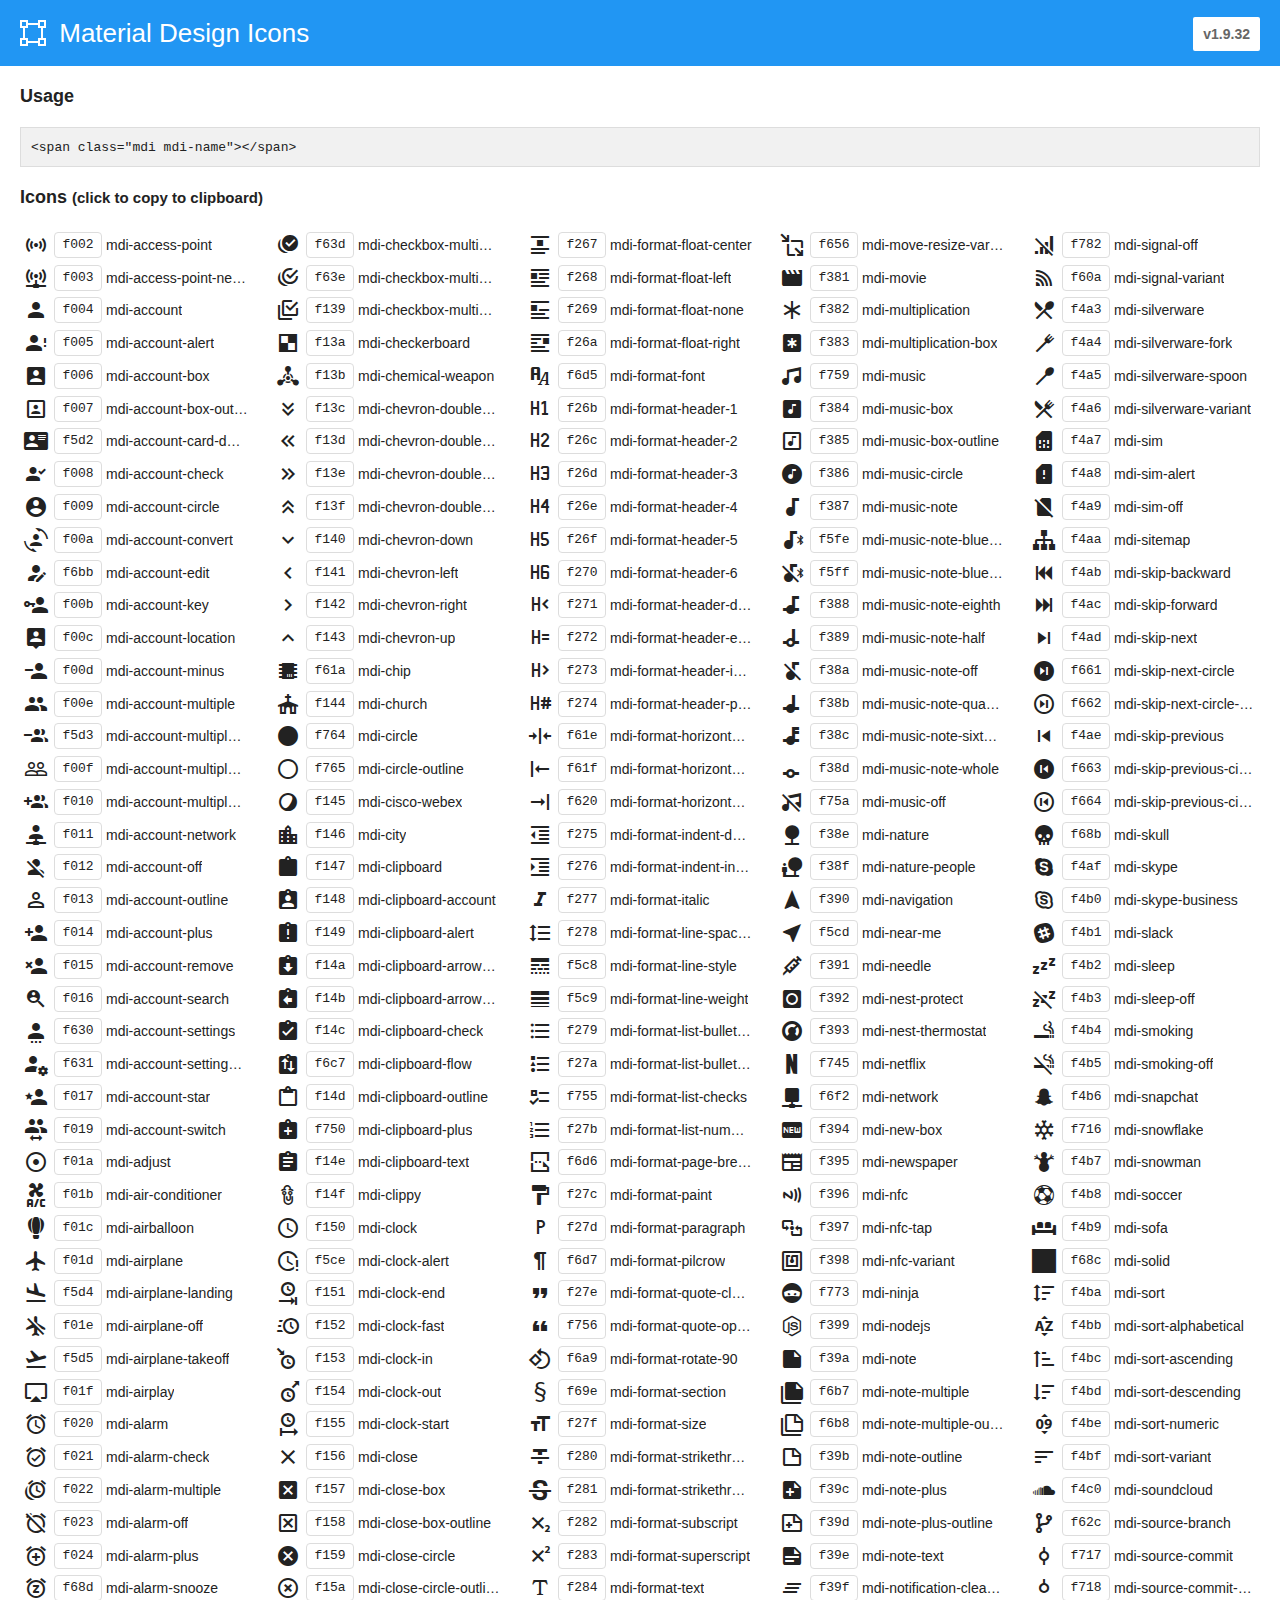
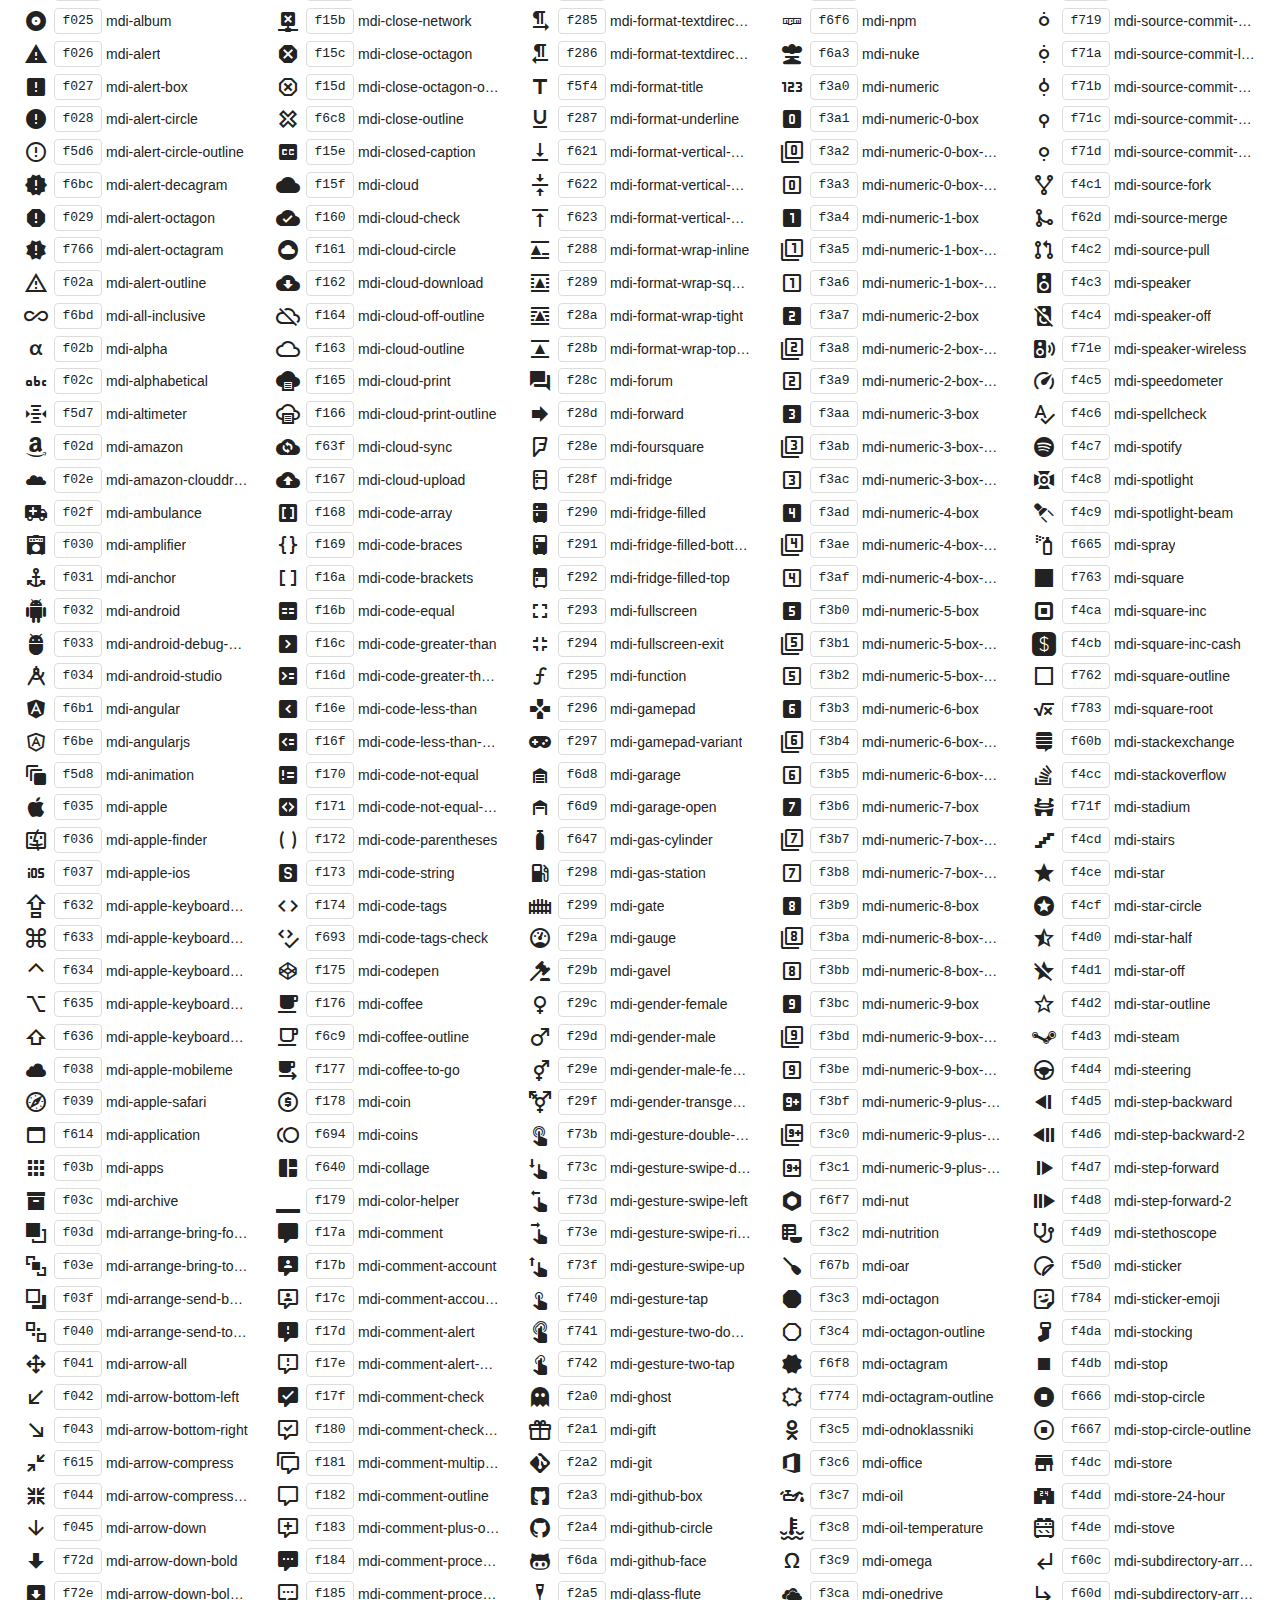
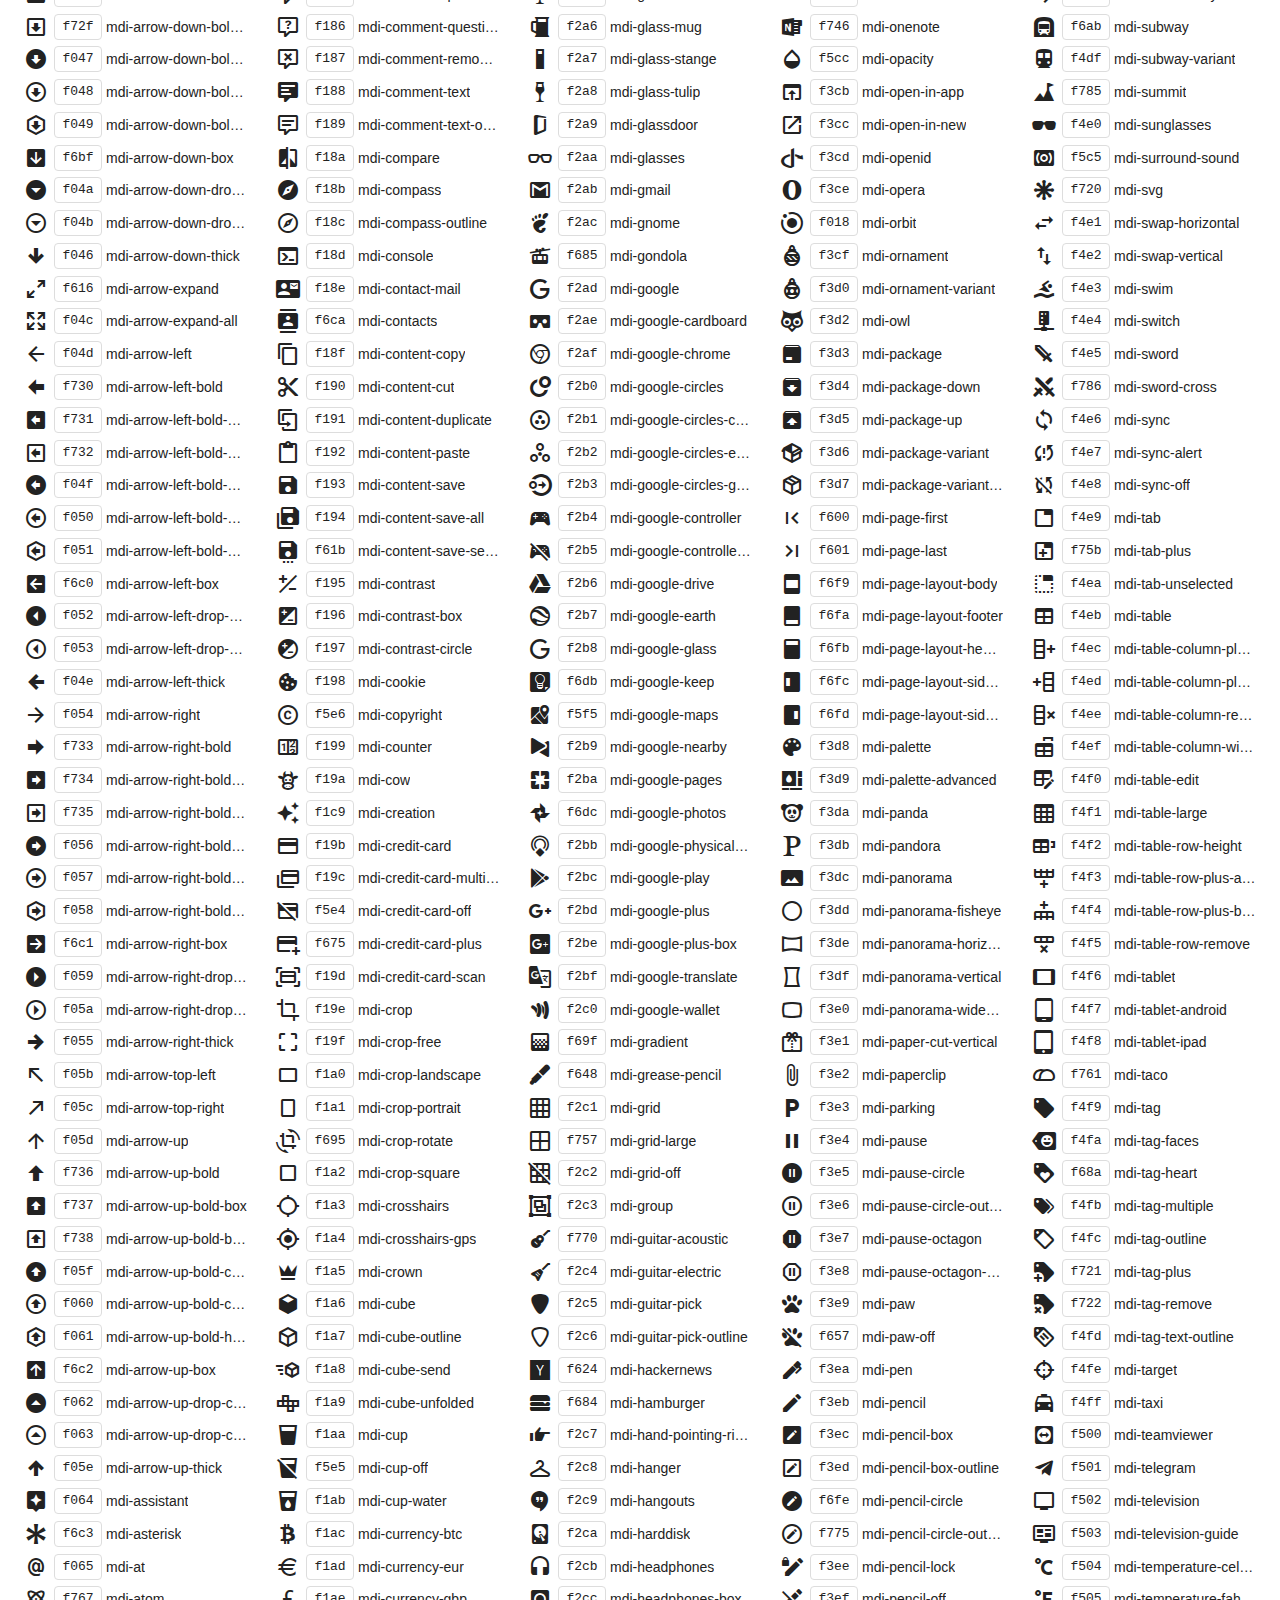
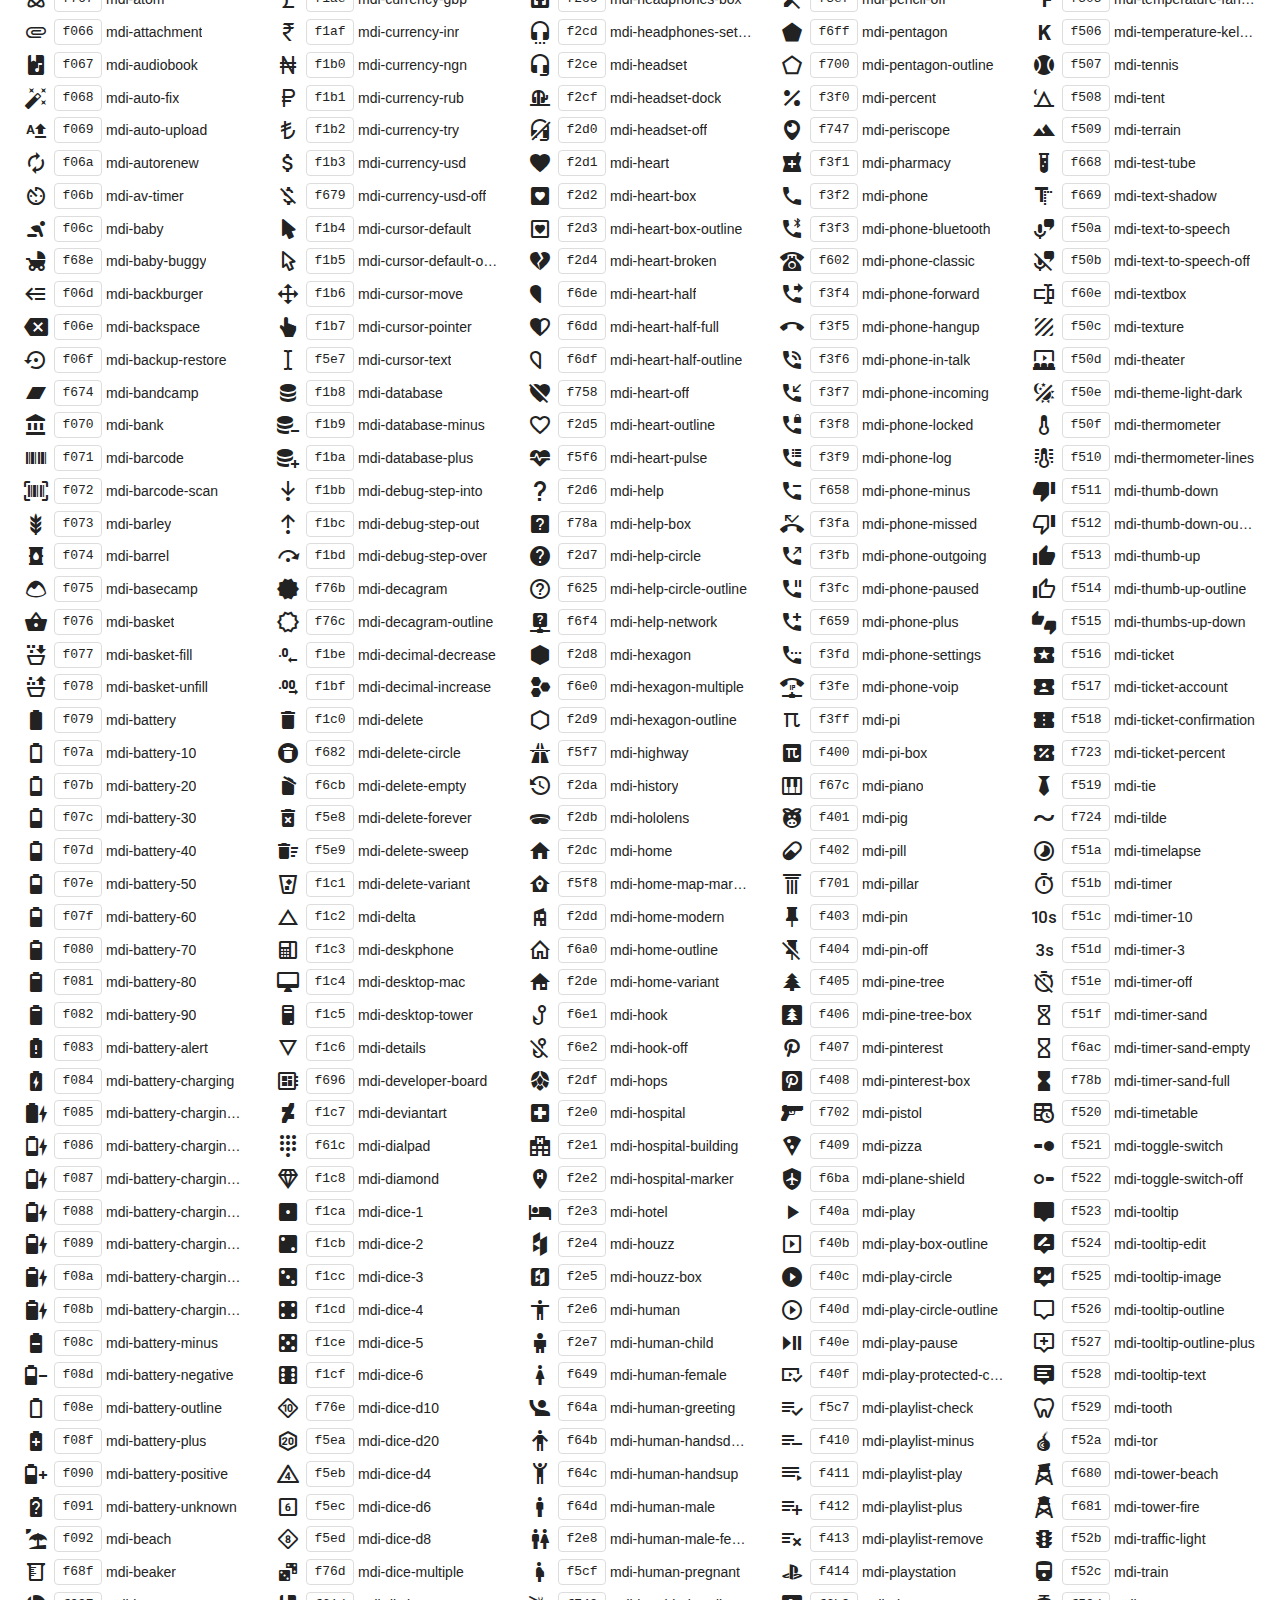
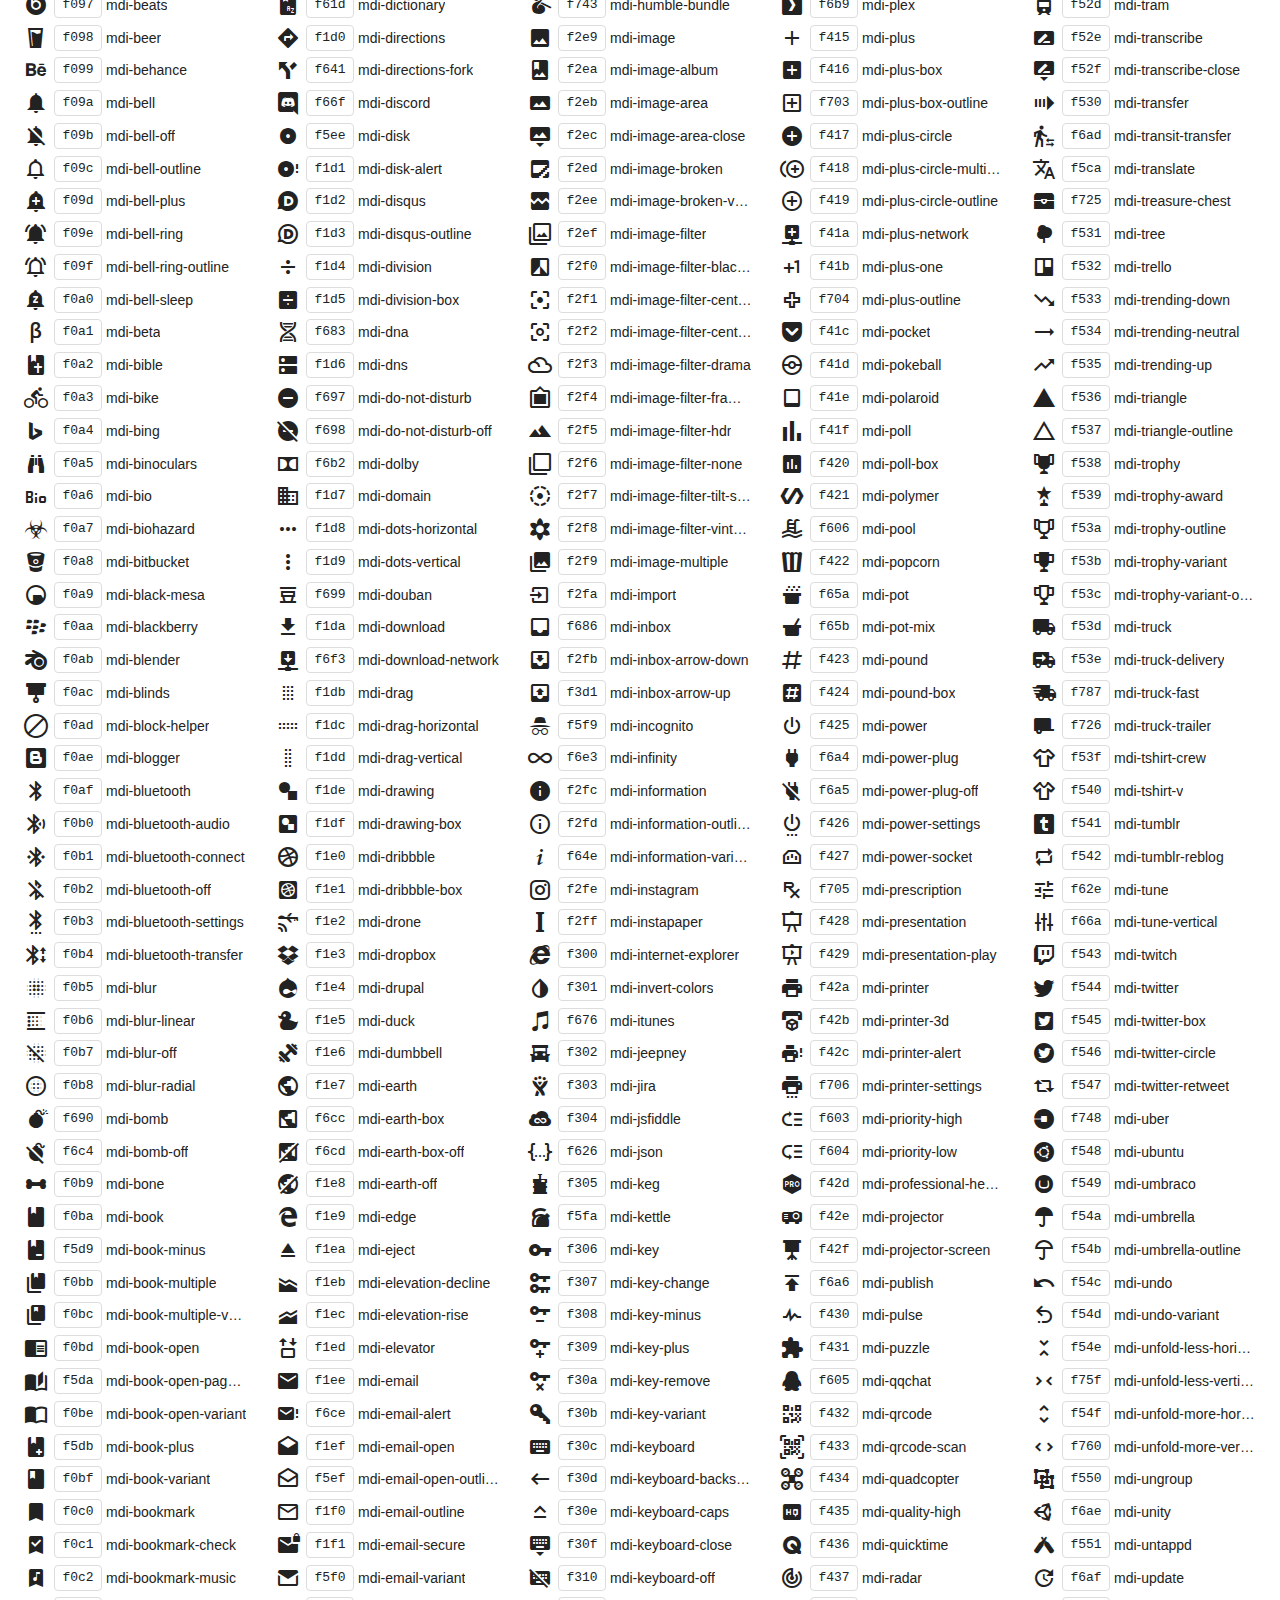
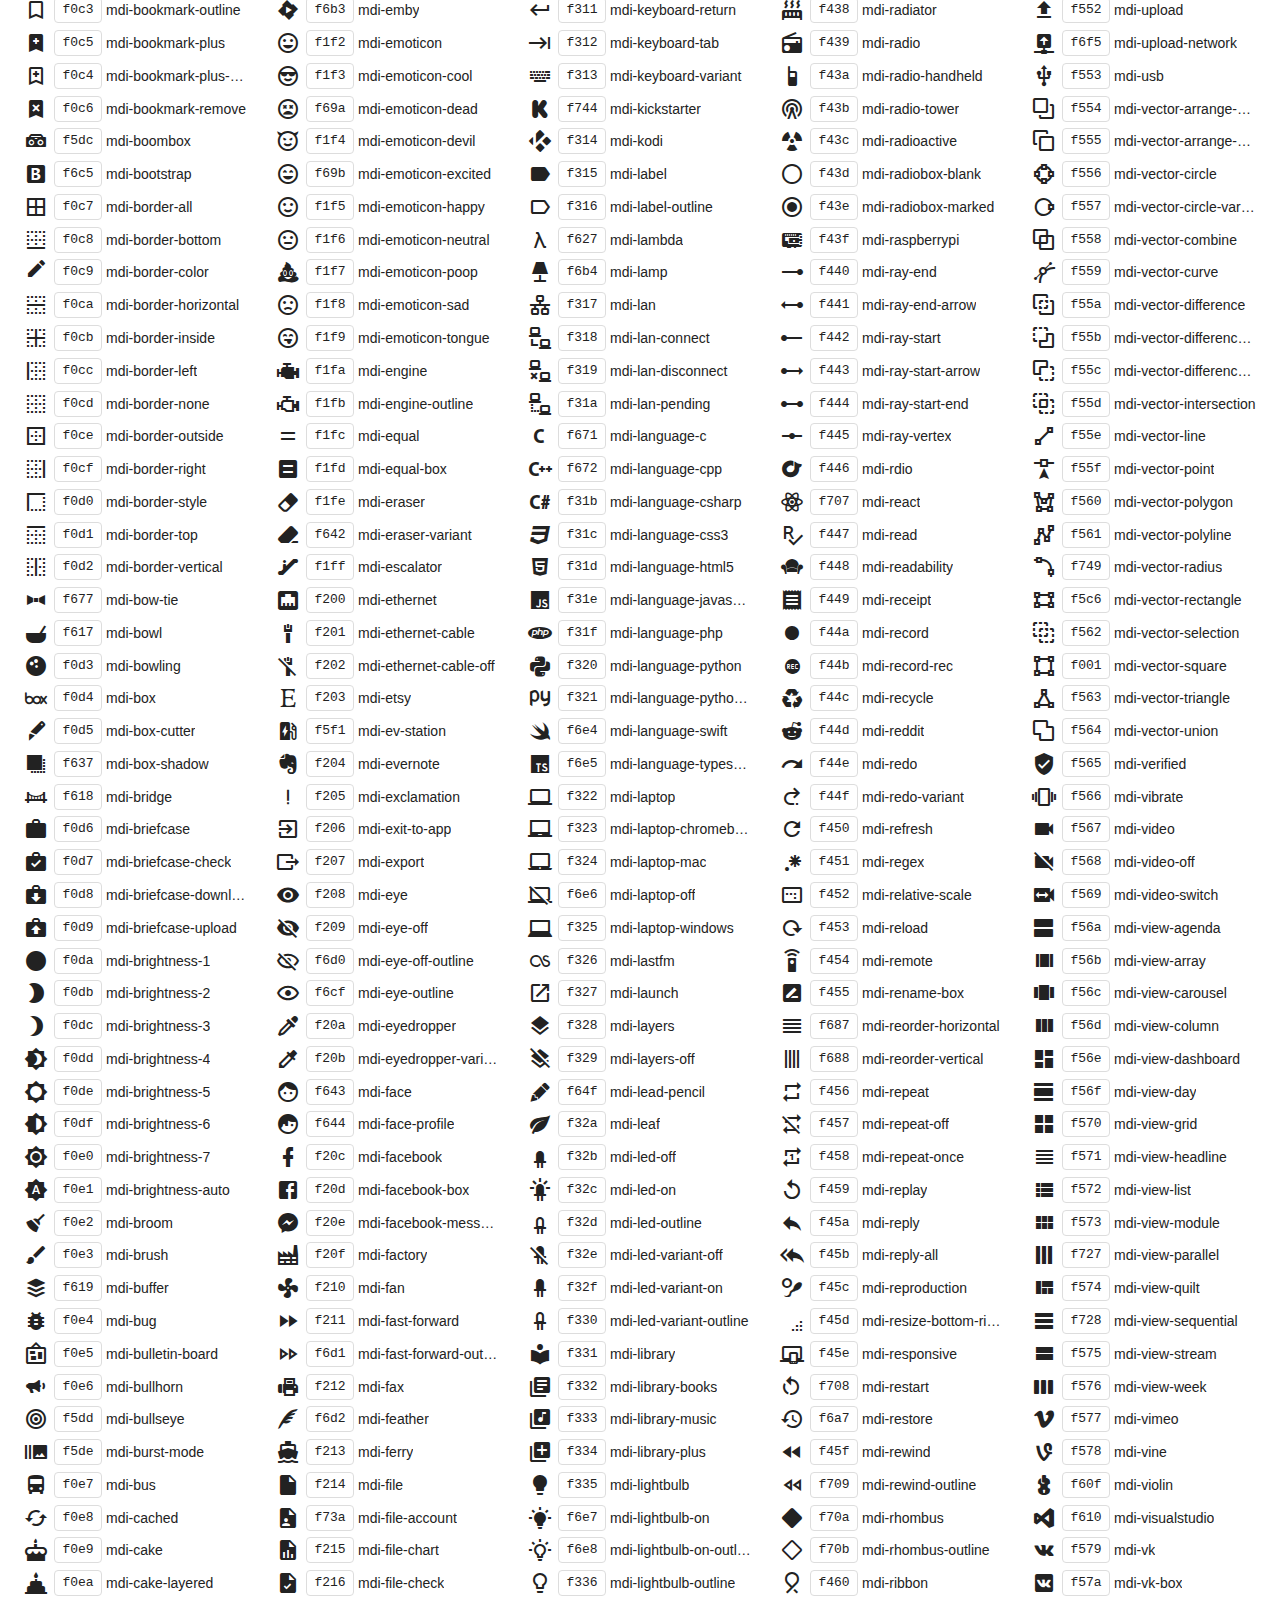
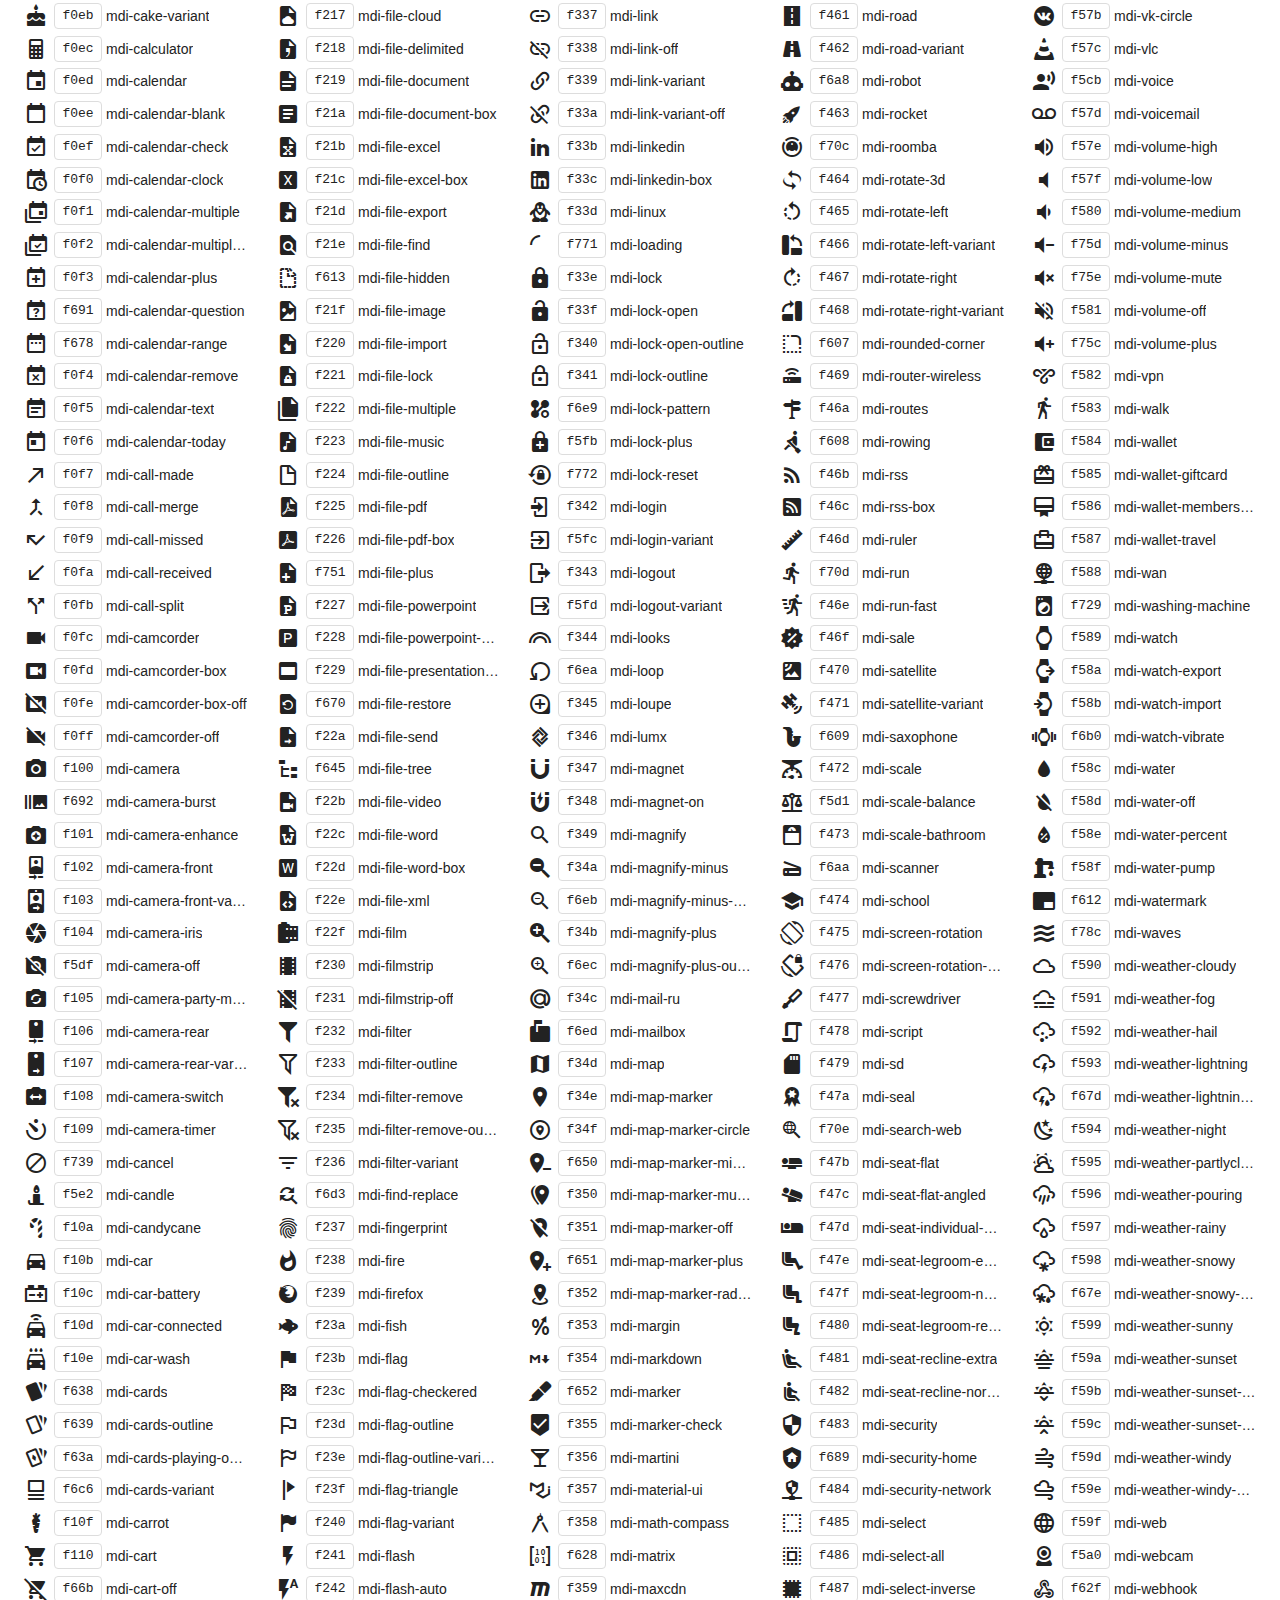
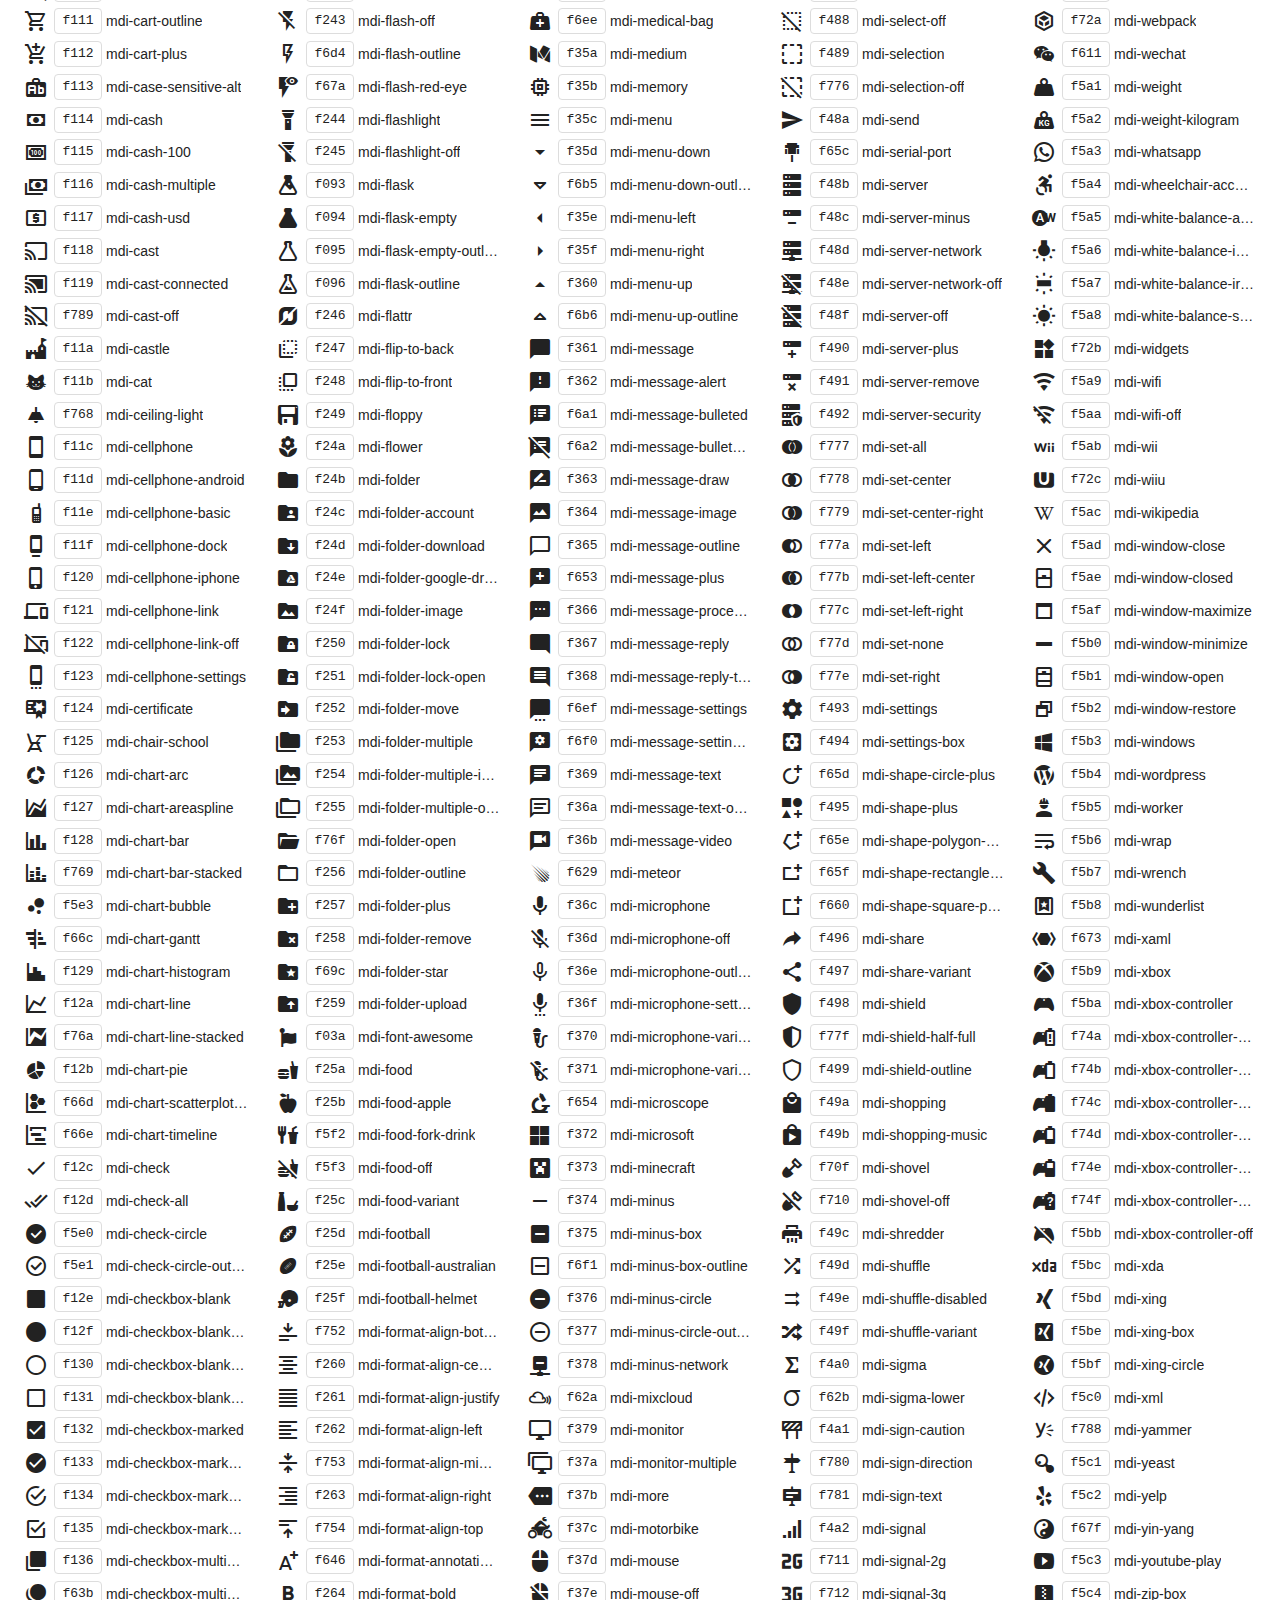
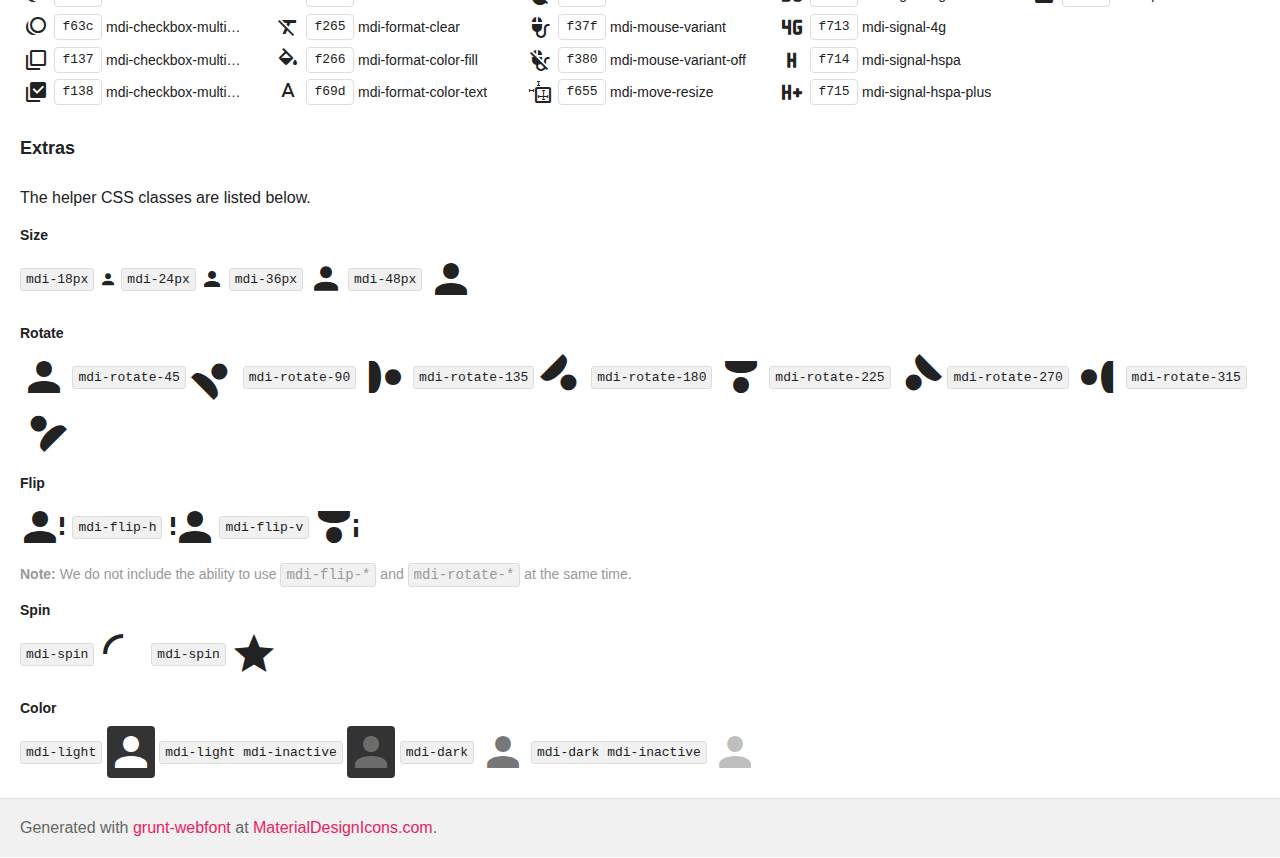
<file: web/assets/preview.html>
﻿<!doctype html>
<html>
<head>
    <meta charset="utf-8" />
    <title>Material Design Icons</title>
    <style>
        * {
            margin: 0;
            padding: 0;
        }

        body {
            margin: 0;
            padding: 0;
            background: #fff;
            color: #222;
        }

        h1, h2, h3, p, div, footer {
            font-family: "Helvetica Neue", Arial, sans-serif;
        }

        h1 {
            padding: 20px 20px 16px 20px;
            font-size: 26px;
            line-height: 26px;
            font-weight: normal;
            color: #FFF;
            background-color: #2196F3;
        }

        h1 svg {
            vertical-align: middle;
            width: 26px;
            height: 26px;
            margin: 0 6px 4px 0;
        }

        h1 svg path {
            fill: #FFF;
        }

        h1 .version {
            font-size: 14px;
            background: #FFF;
            padding: 4px 10px;
            float: right;
            border-radius: 2px;
            margin: -3px 0 0 0;
            color: #666;
            font-weight: bold;
        }

        h1 .version::before {
            content: 'v';
        }

        h2 {
            font-size: 18px;
            padding: 20px;
        }

        h3 {
            font-size: 14px;
            padding: 10px 20px 0 20px;
            font-weight: bold;
        }

        p {
            padding: 10px 20px;
        }

        p code {
            display: inline-block;
            vertical-align: middle;
            background: #F1F1F1;
            padding: 3px 5px;
            border-radius: 3px;
            border: 1px solid #DDD;
        }

        p i.mdi {
            vertical-align: middle;
            border-radius: 4px;
            display: inline-block;
        }

        p i.mdi.dark-demo {
            background: #333;
        }

        p.note {
            color: #999;
            font-size: 14px;
            padding: 0 20px 5px 20px;
        }

        .icons {
            padding: 0 20px 10px 20px;
            -webkit-column-count: 5;
            -moz-column-count: 5;
            column-count: 5;
            -webkit-column-gap: 20px;
            -moz-column-gap: 20px;
            column-gap: 20px;
        }

        .icons div {
            line-height: 2em;
        }

        .icons div span {
            cursor: pointer;
            font-size: 14px;
            text-overflow: ellipsis;
            display: inline-block;
            max-width: calc(100% - 90px);
            overflow: hidden;
            vertical-align: middle;
            white-space: nowrap;
        }

        .icons div code:hover,
        .icons div span:hover,
        .icons div i:hover {
            color: #3c90be;
        }

        .icons div code:hover {
            border-color: #3c90be;
        }

        .icons div code {
            border: 1px solid #DDD;
            width: 46px;
            margin-left: 2px;
            margin-right: 4px;
            border-radius: 4px;
            display: inline-block;
            vertical-align: middle;
            text-align: center;
            line-height: 24px;
            cursor: pointer;
        }

        .icons div i {
            display: inline-block;
            width: 32px;
            height: 24px;
            text-align: center;
            vertical-align: middle;
            cursor: pointer;
            line-height: 24px;
        }

        .icons .mdi:before {
            font-size: 24px;
        }

        pre {
            margin: 0 20px;
            font-family: Consolas, monospace;
            padding: 10px;
            border: 1px solid #DDD;
            background: #F1F1F1;
        }

        div.copied {
            position: fixed;
            top: 100px;
            left: 50%;
            width: 200px;
            text-align: center;
            color: #3c763d;
            background-color: #dff0d8;
            border: 1px solid #d6e9c6;
            padding: 10px 15px;
            border-radius: 4px;
            margin-left: -100px;
            box-shadow: 0 0 10px rgba(0, 0, 0, 0.2);
        }

        footer {
            padding: 20px;
            color: #666;
            border-top: 1px solid #DDD;
            background: #F1F1F1;
        }

        footer a {
            color: #e91e63;
            text-decoration: none;
        }
    </style>
    <link href="css/materialdesignicons.min.css" media="all" rel="stylesheet" type="text/css" />
</head>
<body>
    <h1>
        <svg>
            <path d="M0,0H8V3H18V0H26V8H23V18H26V26H18V23H8V21H18V18H21V8H18V5H8V8H5V18H8V26H0V18H3V8H0V0M2,2V6H6V2H2M2,20V24H6V20H2M20,2V6H24V2H20M20,20V24H24V20H20Z"></path>
        </svg>
        Material Design Icons
        <span class="version">1.9.32</span>
    </h1>

    <h2>Usage</h2>
    <pre><code>&lt;span class=&quot;mdi mdi-<span id="name">name</span>&quot;&gt;&lt;/span&gt;</code></pre>

    <h2>Icons <small>(click to copy to clipboard)</small></h2>
    <div class="icons" id="icons"></div>

    <h2>Extras</h2>

    <p>The helper CSS classes are listed below.</p>

    <h3>Size</h3>

    <p>
        <code>mdi-18px</code> <i class="mdi mdi-18px mdi-account"></i>
        <code>mdi-24px</code> <i class="mdi mdi-24px mdi-account"></i>
        <code>mdi-36px</code> <i class="mdi mdi-36px mdi-account"></i>
        <code>mdi-48px</code> <i class="mdi mdi-48px mdi-account"></i>
    </p>

    <h3>Rotate</h3>

    <p>
        <i class="mdi mdi-48px mdi-account"></i>
        <code>mdi-rotate-45</code> <i class="mdi mdi-48px mdi-rotate-45 mdi-account"></i>
        <code>mdi-rotate-90</code> <i class="mdi mdi-48px mdi-rotate-90 mdi-account"></i>
        <code>mdi-rotate-135</code> <i class="mdi mdi-48px mdi-rotate-135 mdi-account"></i>
        <code>mdi-rotate-180</code> <i class="mdi mdi-48px mdi-rotate-180 mdi-account"></i>
        <code>mdi-rotate-225</code> <i class="mdi mdi-48px mdi-rotate-225 mdi-account"></i>
        <code>mdi-rotate-270</code> <i class="mdi mdi-48px mdi-rotate-270 mdi-account"></i>
        <code>mdi-rotate-315</code> <i class="mdi mdi-48px mdi-rotate-315 mdi-account"></i>
    </p>

    <h3>Flip</h3>

    <p>
        <i class="mdi mdi-48px mdi-account-alert"></i>
        <code>mdi-flip-h</code> <i class="mdi mdi-48px mdi-flip-h mdi-account-alert"></i>
        <code>mdi-flip-v</code> <i class="mdi mdi-48px mdi-flip-v mdi-account-alert"></i>
    </p>

    <p class="note"><strong>Note:</strong> We do not include the ability to use <code>mdi-flip-*</code> and <code>mdi-rotate-*</code> at the same time.</p>

    <h3>Spin</h3>

    <p>
        <code>mdi-spin</code> <i class="mdi mdi-48px mdi-spin mdi-loading"></i>
        <code>mdi-spin</code> <i class="mdi mdi-48px mdi-spin mdi-star"></i>
    </p>

    <h3>Color</h3>

    <p style="padding-bottom:20px;">
        <code>mdi-light</code> <i class="mdi mdi-48px mdi-light mdi-account dark-demo"></i>
        <code>mdi-light mdi-inactive</code> <i class="mdi mdi-48px mdi-light mdi-inactive mdi-account dark-demo"></i>
        <code>mdi-dark</code> <i class="mdi mdi-48px mdi-dark mdi-account"></i>
        <code>mdi-dark mdi-inactive</code> <i class="mdi mdi-48px mdi-dark mdi-inactive mdi-account"></i>
    </p>

    <footer>Generated with <a href="https://github.com/sapegin/grunt-webfont">grunt-webfont</a> at <a href="http://materialdesignicons.com/">MaterialDesignIcons.com</a>.</footer>

    <script type="text/javascript">
        (function () {
            var icons = [{"name":"access-point","hex":"f002"},{"name":"access-point-network","hex":"f003"},{"name":"account","hex":"f004"},{"name":"account-alert","hex":"f005"},{"name":"account-box","hex":"f006"},{"name":"account-box-outline","hex":"f007"},{"name":"account-card-details","hex":"f5d2"},{"name":"account-check","hex":"f008"},{"name":"account-circle","hex":"f009"},{"name":"account-convert","hex":"f00a"},{"name":"account-edit","hex":"f6bb"},{"name":"account-key","hex":"f00b"},{"name":"account-location","hex":"f00c"},{"name":"account-minus","hex":"f00d"},{"name":"account-multiple","hex":"f00e"},{"name":"account-multiple-minus","hex":"f5d3"},{"name":"account-multiple-outline","hex":"f00f"},{"name":"account-multiple-plus","hex":"f010"},{"name":"account-network","hex":"f011"},{"name":"account-off","hex":"f012"},{"name":"account-outline","hex":"f013"},{"name":"account-plus","hex":"f014"},{"name":"account-remove","hex":"f015"},{"name":"account-search","hex":"f016"},{"name":"account-settings","hex":"f630"},{"name":"account-settings-variant","hex":"f631"},{"name":"account-star","hex":"f017"},{"name":"account-switch","hex":"f019"},{"name":"adjust","hex":"f01a"},{"name":"air-conditioner","hex":"f01b"},{"name":"airballoon","hex":"f01c"},{"name":"airplane","hex":"f01d"},{"name":"airplane-landing","hex":"f5d4"},{"name":"airplane-off","hex":"f01e"},{"name":"airplane-takeoff","hex":"f5d5"},{"name":"airplay","hex":"f01f"},{"name":"alarm","hex":"f020"},{"name":"alarm-check","hex":"f021"},{"name":"alarm-multiple","hex":"f022"},{"name":"alarm-off","hex":"f023"},{"name":"alarm-plus","hex":"f024"},{"name":"alarm-snooze","hex":"f68d"},{"name":"album","hex":"f025"},{"name":"alert","hex":"f026"},{"name":"alert-box","hex":"f027"},{"name":"alert-circle","hex":"f028"},{"name":"alert-circle-outline","hex":"f5d6"},{"name":"alert-decagram","hex":"f6bc"},{"name":"alert-octagon","hex":"f029"},{"name":"alert-octagram","hex":"f766"},{"name":"alert-outline","hex":"f02a"},{"name":"all-inclusive","hex":"f6bd"},{"name":"alpha","hex":"f02b"},{"name":"alphabetical","hex":"f02c"},{"name":"altimeter","hex":"f5d7"},{"name":"amazon","hex":"f02d"},{"name":"amazon-clouddrive","hex":"f02e"},{"name":"ambulance","hex":"f02f"},{"name":"amplifier","hex":"f030"},{"name":"anchor","hex":"f031"},{"name":"android","hex":"f032"},{"name":"android-debug-bridge","hex":"f033"},{"name":"android-studio","hex":"f034"},{"name":"angular","hex":"f6b1"},{"name":"angularjs","hex":"f6be"},{"name":"animation","hex":"f5d8"},{"name":"apple","hex":"f035"},{"name":"apple-finder","hex":"f036"},{"name":"apple-ios","hex":"f037"},{"name":"apple-keyboard-caps","hex":"f632"},{"name":"apple-keyboard-command","hex":"f633"},{"name":"apple-keyboard-control","hex":"f634"},{"name":"apple-keyboard-option","hex":"f635"},{"name":"apple-keyboard-shift","hex":"f636"},{"name":"apple-mobileme","hex":"f038"},{"name":"apple-safari","hex":"f039"},{"name":"application","hex":"f614"},{"name":"apps","hex":"f03b"},{"name":"archive","hex":"f03c"},{"name":"arrange-bring-forward","hex":"f03d"},{"name":"arrange-bring-to-front","hex":"f03e"},{"name":"arrange-send-backward","hex":"f03f"},{"name":"arrange-send-to-back","hex":"f040"},{"name":"arrow-all","hex":"f041"},{"name":"arrow-bottom-left","hex":"f042"},{"name":"arrow-bottom-right","hex":"f043"},{"name":"arrow-compress","hex":"f615"},{"name":"arrow-compress-all","hex":"f044"},{"name":"arrow-down","hex":"f045"},{"name":"arrow-down-bold","hex":"f72d"},{"name":"arrow-down-bold-box","hex":"f72e"},{"name":"arrow-down-bold-box-outline","hex":"f72f"},{"name":"arrow-down-bold-circle","hex":"f047"},{"name":"arrow-down-bold-circle-outline","hex":"f048"},{"name":"arrow-down-bold-hexagon-outline","hex":"f049"},{"name":"arrow-down-box","hex":"f6bf"},{"name":"arrow-down-drop-circle","hex":"f04a"},{"name":"arrow-down-drop-circle-outline","hex":"f04b"},{"name":"arrow-down-thick","hex":"f046"},{"name":"arrow-expand","hex":"f616"},{"name":"arrow-expand-all","hex":"f04c"},{"name":"arrow-left","hex":"f04d"},{"name":"arrow-left-bold","hex":"f730"},{"name":"arrow-left-bold-box","hex":"f731"},{"name":"arrow-left-bold-box-outline","hex":"f732"},{"name":"arrow-left-bold-circle","hex":"f04f"},{"name":"arrow-left-bold-circle-outline","hex":"f050"},{"name":"arrow-left-bold-hexagon-outline","hex":"f051"},{"name":"arrow-left-box","hex":"f6c0"},{"name":"arrow-left-drop-circle","hex":"f052"},{"name":"arrow-left-drop-circle-outline","hex":"f053"},{"name":"arrow-left-thick","hex":"f04e"},{"name":"arrow-right","hex":"f054"},{"name":"arrow-right-bold","hex":"f733"},{"name":"arrow-right-bold-box","hex":"f734"},{"name":"arrow-right-bold-box-outline","hex":"f735"},{"name":"arrow-right-bold-circle","hex":"f056"},{"name":"arrow-right-bold-circle-outline","hex":"f057"},{"name":"arrow-right-bold-hexagon-outline","hex":"f058"},{"name":"arrow-right-box","hex":"f6c1"},{"name":"arrow-right-drop-circle","hex":"f059"},{"name":"arrow-right-drop-circle-outline","hex":"f05a"},{"name":"arrow-right-thick","hex":"f055"},{"name":"arrow-top-left","hex":"f05b"},{"name":"arrow-top-right","hex":"f05c"},{"name":"arrow-up","hex":"f05d"},{"name":"arrow-up-bold","hex":"f736"},{"name":"arrow-up-bold-box","hex":"f737"},{"name":"arrow-up-bold-box-outline","hex":"f738"},{"name":"arrow-up-bold-circle","hex":"f05f"},{"name":"arrow-up-bold-circle-outline","hex":"f060"},{"name":"arrow-up-bold-hexagon-outline","hex":"f061"},{"name":"arrow-up-box","hex":"f6c2"},{"name":"arrow-up-drop-circle","hex":"f062"},{"name":"arrow-up-drop-circle-outline","hex":"f063"},{"name":"arrow-up-thick","hex":"f05e"},{"name":"assistant","hex":"f064"},{"name":"asterisk","hex":"f6c3"},{"name":"at","hex":"f065"},{"name":"atom","hex":"f767"},{"name":"attachment","hex":"f066"},{"name":"audiobook","hex":"f067"},{"name":"auto-fix","hex":"f068"},{"name":"auto-upload","hex":"f069"},{"name":"autorenew","hex":"f06a"},{"name":"av-timer","hex":"f06b"},{"name":"baby","hex":"f06c"},{"name":"baby-buggy","hex":"f68e"},{"name":"backburger","hex":"f06d"},{"name":"backspace","hex":"f06e"},{"name":"backup-restore","hex":"f06f"},{"name":"bandcamp","hex":"f674"},{"name":"bank","hex":"f070"},{"name":"barcode","hex":"f071"},{"name":"barcode-scan","hex":"f072"},{"name":"barley","hex":"f073"},{"name":"barrel","hex":"f074"},{"name":"basecamp","hex":"f075"},{"name":"basket","hex":"f076"},{"name":"basket-fill","hex":"f077"},{"name":"basket-unfill","hex":"f078"},{"name":"battery","hex":"f079"},{"name":"battery-10","hex":"f07a"},{"name":"battery-20","hex":"f07b"},{"name":"battery-30","hex":"f07c"},{"name":"battery-40","hex":"f07d"},{"name":"battery-50","hex":"f07e"},{"name":"battery-60","hex":"f07f"},{"name":"battery-70","hex":"f080"},{"name":"battery-80","hex":"f081"},{"name":"battery-90","hex":"f082"},{"name":"battery-alert","hex":"f083"},{"name":"battery-charging","hex":"f084"},{"name":"battery-charging-100","hex":"f085"},{"name":"battery-charging-20","hex":"f086"},{"name":"battery-charging-30","hex":"f087"},{"name":"battery-charging-40","hex":"f088"},{"name":"battery-charging-60","hex":"f089"},{"name":"battery-charging-80","hex":"f08a"},{"name":"battery-charging-90","hex":"f08b"},{"name":"battery-minus","hex":"f08c"},{"name":"battery-negative","hex":"f08d"},{"name":"battery-outline","hex":"f08e"},{"name":"battery-plus","hex":"f08f"},{"name":"battery-positive","hex":"f090"},{"name":"battery-unknown","hex":"f091"},{"name":"beach","hex":"f092"},{"name":"beaker","hex":"f68f"},{"name":"beats","hex":"f097"},{"name":"beer","hex":"f098"},{"name":"behance","hex":"f099"},{"name":"bell","hex":"f09a"},{"name":"bell-off","hex":"f09b"},{"name":"bell-outline","hex":"f09c"},{"name":"bell-plus","hex":"f09d"},{"name":"bell-ring","hex":"f09e"},{"name":"bell-ring-outline","hex":"f09f"},{"name":"bell-sleep","hex":"f0a0"},{"name":"beta","hex":"f0a1"},{"name":"bible","hex":"f0a2"},{"name":"bike","hex":"f0a3"},{"name":"bing","hex":"f0a4"},{"name":"binoculars","hex":"f0a5"},{"name":"bio","hex":"f0a6"},{"name":"biohazard","hex":"f0a7"},{"name":"bitbucket","hex":"f0a8"},{"name":"black-mesa","hex":"f0a9"},{"name":"blackberry","hex":"f0aa"},{"name":"blender","hex":"f0ab"},{"name":"blinds","hex":"f0ac"},{"name":"block-helper","hex":"f0ad"},{"name":"blogger","hex":"f0ae"},{"name":"bluetooth","hex":"f0af"},{"name":"bluetooth-audio","hex":"f0b0"},{"name":"bluetooth-connect","hex":"f0b1"},{"name":"bluetooth-off","hex":"f0b2"},{"name":"bluetooth-settings","hex":"f0b3"},{"name":"bluetooth-transfer","hex":"f0b4"},{"name":"blur","hex":"f0b5"},{"name":"blur-linear","hex":"f0b6"},{"name":"blur-off","hex":"f0b7"},{"name":"blur-radial","hex":"f0b8"},{"name":"bomb","hex":"f690"},{"name":"bomb-off","hex":"f6c4"},{"name":"bone","hex":"f0b9"},{"name":"book","hex":"f0ba"},{"name":"book-minus","hex":"f5d9"},{"name":"book-multiple","hex":"f0bb"},{"name":"book-multiple-variant","hex":"f0bc"},{"name":"book-open","hex":"f0bd"},{"name":"book-open-page-variant","hex":"f5da"},{"name":"book-open-variant","hex":"f0be"},{"name":"book-plus","hex":"f5db"},{"name":"book-variant","hex":"f0bf"},{"name":"bookmark","hex":"f0c0"},{"name":"bookmark-check","hex":"f0c1"},{"name":"bookmark-music","hex":"f0c2"},{"name":"bookmark-outline","hex":"f0c3"},{"name":"bookmark-plus","hex":"f0c5"},{"name":"bookmark-plus-outline","hex":"f0c4"},{"name":"bookmark-remove","hex":"f0c6"},{"name":"boombox","hex":"f5dc"},{"name":"bootstrap","hex":"f6c5"},{"name":"border-all","hex":"f0c7"},{"name":"border-bottom","hex":"f0c8"},{"name":"border-color","hex":"f0c9"},{"name":"border-horizontal","hex":"f0ca"},{"name":"border-inside","hex":"f0cb"},{"name":"border-left","hex":"f0cc"},{"name":"border-none","hex":"f0cd"},{"name":"border-outside","hex":"f0ce"},{"name":"border-right","hex":"f0cf"},{"name":"border-style","hex":"f0d0"},{"name":"border-top","hex":"f0d1"},{"name":"border-vertical","hex":"f0d2"},{"name":"bow-tie","hex":"f677"},{"name":"bowl","hex":"f617"},{"name":"bowling","hex":"f0d3"},{"name":"box","hex":"f0d4"},{"name":"box-cutter","hex":"f0d5"},{"name":"box-shadow","hex":"f637"},{"name":"bridge","hex":"f618"},{"name":"briefcase","hex":"f0d6"},{"name":"briefcase-check","hex":"f0d7"},{"name":"briefcase-download","hex":"f0d8"},{"name":"briefcase-upload","hex":"f0d9"},{"name":"brightness-1","hex":"f0da"},{"name":"brightness-2","hex":"f0db"},{"name":"brightness-3","hex":"f0dc"},{"name":"brightness-4","hex":"f0dd"},{"name":"brightness-5","hex":"f0de"},{"name":"brightness-6","hex":"f0df"},{"name":"brightness-7","hex":"f0e0"},{"name":"brightness-auto","hex":"f0e1"},{"name":"broom","hex":"f0e2"},{"name":"brush","hex":"f0e3"},{"name":"buffer","hex":"f619"},{"name":"bug","hex":"f0e4"},{"name":"bulletin-board","hex":"f0e5"},{"name":"bullhorn","hex":"f0e6"},{"name":"bullseye","hex":"f5dd"},{"name":"burst-mode","hex":"f5de"},{"name":"bus","hex":"f0e7"},{"name":"cached","hex":"f0e8"},{"name":"cake","hex":"f0e9"},{"name":"cake-layered","hex":"f0ea"},{"name":"cake-variant","hex":"f0eb"},{"name":"calculator","hex":"f0ec"},{"name":"calendar","hex":"f0ed"},{"name":"calendar-blank","hex":"f0ee"},{"name":"calendar-check","hex":"f0ef"},{"name":"calendar-clock","hex":"f0f0"},{"name":"calendar-multiple","hex":"f0f1"},{"name":"calendar-multiple-check","hex":"f0f2"},{"name":"calendar-plus","hex":"f0f3"},{"name":"calendar-question","hex":"f691"},{"name":"calendar-range","hex":"f678"},{"name":"calendar-remove","hex":"f0f4"},{"name":"calendar-text","hex":"f0f5"},{"name":"calendar-today","hex":"f0f6"},{"name":"call-made","hex":"f0f7"},{"name":"call-merge","hex":"f0f8"},{"name":"call-missed","hex":"f0f9"},{"name":"call-received","hex":"f0fa"},{"name":"call-split","hex":"f0fb"},{"name":"camcorder","hex":"f0fc"},{"name":"camcorder-box","hex":"f0fd"},{"name":"camcorder-box-off","hex":"f0fe"},{"name":"camcorder-off","hex":"f0ff"},{"name":"camera","hex":"f100"},{"name":"camera-burst","hex":"f692"},{"name":"camera-enhance","hex":"f101"},{"name":"camera-front","hex":"f102"},{"name":"camera-front-variant","hex":"f103"},{"name":"camera-iris","hex":"f104"},{"name":"camera-off","hex":"f5df"},{"name":"camera-party-mode","hex":"f105"},{"name":"camera-rear","hex":"f106"},{"name":"camera-rear-variant","hex":"f107"},{"name":"camera-switch","hex":"f108"},{"name":"camera-timer","hex":"f109"},{"name":"cancel","hex":"f739"},{"name":"candle","hex":"f5e2"},{"name":"candycane","hex":"f10a"},{"name":"car","hex":"f10b"},{"name":"car-battery","hex":"f10c"},{"name":"car-connected","hex":"f10d"},{"name":"car-wash","hex":"f10e"},{"name":"cards","hex":"f638"},{"name":"cards-outline","hex":"f639"},{"name":"cards-playing-outline","hex":"f63a"},{"name":"cards-variant","hex":"f6c6"},{"name":"carrot","hex":"f10f"},{"name":"cart","hex":"f110"},{"name":"cart-off","hex":"f66b"},{"name":"cart-outline","hex":"f111"},{"name":"cart-plus","hex":"f112"},{"name":"case-sensitive-alt","hex":"f113"},{"name":"cash","hex":"f114"},{"name":"cash-100","hex":"f115"},{"name":"cash-multiple","hex":"f116"},{"name":"cash-usd","hex":"f117"},{"name":"cast","hex":"f118"},{"name":"cast-connected","hex":"f119"},{"name":"cast-off","hex":"f789"},{"name":"castle","hex":"f11a"},{"name":"cat","hex":"f11b"},{"name":"ceiling-light","hex":"f768"},{"name":"cellphone","hex":"f11c"},{"name":"cellphone-android","hex":"f11d"},{"name":"cellphone-basic","hex":"f11e"},{"name":"cellphone-dock","hex":"f11f"},{"name":"cellphone-iphone","hex":"f120"},{"name":"cellphone-link","hex":"f121"},{"name":"cellphone-link-off","hex":"f122"},{"name":"cellphone-settings","hex":"f123"},{"name":"certificate","hex":"f124"},{"name":"chair-school","hex":"f125"},{"name":"chart-arc","hex":"f126"},{"name":"chart-areaspline","hex":"f127"},{"name":"chart-bar","hex":"f128"},{"name":"chart-bar-stacked","hex":"f769"},{"name":"chart-bubble","hex":"f5e3"},{"name":"chart-gantt","hex":"f66c"},{"name":"chart-histogram","hex":"f129"},{"name":"chart-line","hex":"f12a"},{"name":"chart-line-stacked","hex":"f76a"},{"name":"chart-pie","hex":"f12b"},{"name":"chart-scatterplot-hexbin","hex":"f66d"},{"name":"chart-timeline","hex":"f66e"},{"name":"check","hex":"f12c"},{"name":"check-all","hex":"f12d"},{"name":"check-circle","hex":"f5e0"},{"name":"check-circle-outline","hex":"f5e1"},{"name":"checkbox-blank","hex":"f12e"},{"name":"checkbox-blank-circle","hex":"f12f"},{"name":"checkbox-blank-circle-outline","hex":"f130"},{"name":"checkbox-blank-outline","hex":"f131"},{"name":"checkbox-marked","hex":"f132"},{"name":"checkbox-marked-circle","hex":"f133"},{"name":"checkbox-marked-circle-outline","hex":"f134"},{"name":"checkbox-marked-outline","hex":"f135"},{"name":"checkbox-multiple-blank","hex":"f136"},{"name":"checkbox-multiple-blank-circle","hex":"f63b"},{"name":"checkbox-multiple-blank-circle-outline","hex":"f63c"},{"name":"checkbox-multiple-blank-outline","hex":"f137"},{"name":"checkbox-multiple-marked","hex":"f138"},{"name":"checkbox-multiple-marked-circle","hex":"f63d"},{"name":"checkbox-multiple-marked-circle-outline","hex":"f63e"},{"name":"checkbox-multiple-marked-outline","hex":"f139"},{"name":"checkerboard","hex":"f13a"},{"name":"chemical-weapon","hex":"f13b"},{"name":"chevron-double-down","hex":"f13c"},{"name":"chevron-double-left","hex":"f13d"},{"name":"chevron-double-right","hex":"f13e"},{"name":"chevron-double-up","hex":"f13f"},{"name":"chevron-down","hex":"f140"},{"name":"chevron-left","hex":"f141"},{"name":"chevron-right","hex":"f142"},{"name":"chevron-up","hex":"f143"},{"name":"chip","hex":"f61a"},{"name":"church","hex":"f144"},{"name":"circle","hex":"f764"},{"name":"circle-outline","hex":"f765"},{"name":"cisco-webex","hex":"f145"},{"name":"city","hex":"f146"},{"name":"clipboard","hex":"f147"},{"name":"clipboard-account","hex":"f148"},{"name":"clipboard-alert","hex":"f149"},{"name":"clipboard-arrow-down","hex":"f14a"},{"name":"clipboard-arrow-left","hex":"f14b"},{"name":"clipboard-check","hex":"f14c"},{"name":"clipboard-flow","hex":"f6c7"},{"name":"clipboard-outline","hex":"f14d"},{"name":"clipboard-plus","hex":"f750"},{"name":"clipboard-text","hex":"f14e"},{"name":"clippy","hex":"f14f"},{"name":"clock","hex":"f150"},{"name":"clock-alert","hex":"f5ce"},{"name":"clock-end","hex":"f151"},{"name":"clock-fast","hex":"f152"},{"name":"clock-in","hex":"f153"},{"name":"clock-out","hex":"f154"},{"name":"clock-start","hex":"f155"},{"name":"close","hex":"f156"},{"name":"close-box","hex":"f157"},{"name":"close-box-outline","hex":"f158"},{"name":"close-circle","hex":"f159"},{"name":"close-circle-outline","hex":"f15a"},{"name":"close-network","hex":"f15b"},{"name":"close-octagon","hex":"f15c"},{"name":"close-octagon-outline","hex":"f15d"},{"name":"close-outline","hex":"f6c8"},{"name":"closed-caption","hex":"f15e"},{"name":"cloud","hex":"f15f"},{"name":"cloud-check","hex":"f160"},{"name":"cloud-circle","hex":"f161"},{"name":"cloud-download","hex":"f162"},{"name":"cloud-off-outline","hex":"f164"},{"name":"cloud-outline","hex":"f163"},{"name":"cloud-print","hex":"f165"},{"name":"cloud-print-outline","hex":"f166"},{"name":"cloud-sync","hex":"f63f"},{"name":"cloud-upload","hex":"f167"},{"name":"code-array","hex":"f168"},{"name":"code-braces","hex":"f169"},{"name":"code-brackets","hex":"f16a"},{"name":"code-equal","hex":"f16b"},{"name":"code-greater-than","hex":"f16c"},{"name":"code-greater-than-or-equal","hex":"f16d"},{"name":"code-less-than","hex":"f16e"},{"name":"code-less-than-or-equal","hex":"f16f"},{"name":"code-not-equal","hex":"f170"},{"name":"code-not-equal-variant","hex":"f171"},{"name":"code-parentheses","hex":"f172"},{"name":"code-string","hex":"f173"},{"name":"code-tags","hex":"f174"},{"name":"code-tags-check","hex":"f693"},{"name":"codepen","hex":"f175"},{"name":"coffee","hex":"f176"},{"name":"coffee-outline","hex":"f6c9"},{"name":"coffee-to-go","hex":"f177"},{"name":"coin","hex":"f178"},{"name":"coins","hex":"f694"},{"name":"collage","hex":"f640"},{"name":"color-helper","hex":"f179"},{"name":"comment","hex":"f17a"},{"name":"comment-account","hex":"f17b"},{"name":"comment-account-outline","hex":"f17c"},{"name":"comment-alert","hex":"f17d"},{"name":"comment-alert-outline","hex":"f17e"},{"name":"comment-check","hex":"f17f"},{"name":"comment-check-outline","hex":"f180"},{"name":"comment-multiple-outline","hex":"f181"},{"name":"comment-outline","hex":"f182"},{"name":"comment-plus-outline","hex":"f183"},{"name":"comment-processing","hex":"f184"},{"name":"comment-processing-outline","hex":"f185"},{"name":"comment-question-outline","hex":"f186"},{"name":"comment-remove-outline","hex":"f187"},{"name":"comment-text","hex":"f188"},{"name":"comment-text-outline","hex":"f189"},{"name":"compare","hex":"f18a"},{"name":"compass","hex":"f18b"},{"name":"compass-outline","hex":"f18c"},{"name":"console","hex":"f18d"},{"name":"contact-mail","hex":"f18e"},{"name":"contacts","hex":"f6ca"},{"name":"content-copy","hex":"f18f"},{"name":"content-cut","hex":"f190"},{"name":"content-duplicate","hex":"f191"},{"name":"content-paste","hex":"f192"},{"name":"content-save","hex":"f193"},{"name":"content-save-all","hex":"f194"},{"name":"content-save-settings","hex":"f61b"},{"name":"contrast","hex":"f195"},{"name":"contrast-box","hex":"f196"},{"name":"contrast-circle","hex":"f197"},{"name":"cookie","hex":"f198"},{"name":"copyright","hex":"f5e6"},{"name":"counter","hex":"f199"},{"name":"cow","hex":"f19a"},{"name":"creation","hex":"f1c9"},{"name":"credit-card","hex":"f19b"},{"name":"credit-card-multiple","hex":"f19c"},{"name":"credit-card-off","hex":"f5e4"},{"name":"credit-card-plus","hex":"f675"},{"name":"credit-card-scan","hex":"f19d"},{"name":"crop","hex":"f19e"},{"name":"crop-free","hex":"f19f"},{"name":"crop-landscape","hex":"f1a0"},{"name":"crop-portrait","hex":"f1a1"},{"name":"crop-rotate","hex":"f695"},{"name":"crop-square","hex":"f1a2"},{"name":"crosshairs","hex":"f1a3"},{"name":"crosshairs-gps","hex":"f1a4"},{"name":"crown","hex":"f1a5"},{"name":"cube","hex":"f1a6"},{"name":"cube-outline","hex":"f1a7"},{"name":"cube-send","hex":"f1a8"},{"name":"cube-unfolded","hex":"f1a9"},{"name":"cup","hex":"f1aa"},{"name":"cup-off","hex":"f5e5"},{"name":"cup-water","hex":"f1ab"},{"name":"currency-btc","hex":"f1ac"},{"name":"currency-eur","hex":"f1ad"},{"name":"currency-gbp","hex":"f1ae"},{"name":"currency-inr","hex":"f1af"},{"name":"currency-ngn","hex":"f1b0"},{"name":"currency-rub","hex":"f1b1"},{"name":"currency-try","hex":"f1b2"},{"name":"currency-usd","hex":"f1b3"},{"name":"currency-usd-off","hex":"f679"},{"name":"cursor-default","hex":"f1b4"},{"name":"cursor-default-outline","hex":"f1b5"},{"name":"cursor-move","hex":"f1b6"},{"name":"cursor-pointer","hex":"f1b7"},{"name":"cursor-text","hex":"f5e7"},{"name":"database","hex":"f1b8"},{"name":"database-minus","hex":"f1b9"},{"name":"database-plus","hex":"f1ba"},{"name":"debug-step-into","hex":"f1bb"},{"name":"debug-step-out","hex":"f1bc"},{"name":"debug-step-over","hex":"f1bd"},{"name":"decagram","hex":"f76b"},{"name":"decagram-outline","hex":"f76c"},{"name":"decimal-decrease","hex":"f1be"},{"name":"decimal-increase","hex":"f1bf"},{"name":"delete","hex":"f1c0"},{"name":"delete-circle","hex":"f682"},{"name":"delete-empty","hex":"f6cb"},{"name":"delete-forever","hex":"f5e8"},{"name":"delete-sweep","hex":"f5e9"},{"name":"delete-variant","hex":"f1c1"},{"name":"delta","hex":"f1c2"},{"name":"deskphone","hex":"f1c3"},{"name":"desktop-mac","hex":"f1c4"},{"name":"desktop-tower","hex":"f1c5"},{"name":"details","hex":"f1c6"},{"name":"developer-board","hex":"f696"},{"name":"deviantart","hex":"f1c7"},{"name":"dialpad","hex":"f61c"},{"name":"diamond","hex":"f1c8"},{"name":"dice-1","hex":"f1ca"},{"name":"dice-2","hex":"f1cb"},{"name":"dice-3","hex":"f1cc"},{"name":"dice-4","hex":"f1cd"},{"name":"dice-5","hex":"f1ce"},{"name":"dice-6","hex":"f1cf"},{"name":"dice-d10","hex":"f76e"},{"name":"dice-d20","hex":"f5ea"},{"name":"dice-d4","hex":"f5eb"},{"name":"dice-d6","hex":"f5ec"},{"name":"dice-d8","hex":"f5ed"},{"name":"dice-multiple","hex":"f76d"},{"name":"dictionary","hex":"f61d"},{"name":"directions","hex":"f1d0"},{"name":"directions-fork","hex":"f641"},{"name":"discord","hex":"f66f"},{"name":"disk","hex":"f5ee"},{"name":"disk-alert","hex":"f1d1"},{"name":"disqus","hex":"f1d2"},{"name":"disqus-outline","hex":"f1d3"},{"name":"division","hex":"f1d4"},{"name":"division-box","hex":"f1d5"},{"name":"dna","hex":"f683"},{"name":"dns","hex":"f1d6"},{"name":"do-not-disturb","hex":"f697"},{"name":"do-not-disturb-off","hex":"f698"},{"name":"dolby","hex":"f6b2"},{"name":"domain","hex":"f1d7"},{"name":"dots-horizontal","hex":"f1d8"},{"name":"dots-vertical","hex":"f1d9"},{"name":"douban","hex":"f699"},{"name":"download","hex":"f1da"},{"name":"download-network","hex":"f6f3"},{"name":"drag","hex":"f1db"},{"name":"drag-horizontal","hex":"f1dc"},{"name":"drag-vertical","hex":"f1dd"},{"name":"drawing","hex":"f1de"},{"name":"drawing-box","hex":"f1df"},{"name":"dribbble","hex":"f1e0"},{"name":"dribbble-box","hex":"f1e1"},{"name":"drone","hex":"f1e2"},{"name":"dropbox","hex":"f1e3"},{"name":"drupal","hex":"f1e4"},{"name":"duck","hex":"f1e5"},{"name":"dumbbell","hex":"f1e6"},{"name":"earth","hex":"f1e7"},{"name":"earth-box","hex":"f6cc"},{"name":"earth-box-off","hex":"f6cd"},{"name":"earth-off","hex":"f1e8"},{"name":"edge","hex":"f1e9"},{"name":"eject","hex":"f1ea"},{"name":"elevation-decline","hex":"f1eb"},{"name":"elevation-rise","hex":"f1ec"},{"name":"elevator","hex":"f1ed"},{"name":"email","hex":"f1ee"},{"name":"email-alert","hex":"f6ce"},{"name":"email-open","hex":"f1ef"},{"name":"email-open-outline","hex":"f5ef"},{"name":"email-outline","hex":"f1f0"},{"name":"email-secure","hex":"f1f1"},{"name":"email-variant","hex":"f5f0"},{"name":"emby","hex":"f6b3"},{"name":"emoticon","hex":"f1f2"},{"name":"emoticon-cool","hex":"f1f3"},{"name":"emoticon-dead","hex":"f69a"},{"name":"emoticon-devil","hex":"f1f4"},{"name":"emoticon-excited","hex":"f69b"},{"name":"emoticon-happy","hex":"f1f5"},{"name":"emoticon-neutral","hex":"f1f6"},{"name":"emoticon-poop","hex":"f1f7"},{"name":"emoticon-sad","hex":"f1f8"},{"name":"emoticon-tongue","hex":"f1f9"},{"name":"engine","hex":"f1fa"},{"name":"engine-outline","hex":"f1fb"},{"name":"equal","hex":"f1fc"},{"name":"equal-box","hex":"f1fd"},{"name":"eraser","hex":"f1fe"},{"name":"eraser-variant","hex":"f642"},{"name":"escalator","hex":"f1ff"},{"name":"ethernet","hex":"f200"},{"name":"ethernet-cable","hex":"f201"},{"name":"ethernet-cable-off","hex":"f202"},{"name":"etsy","hex":"f203"},{"name":"ev-station","hex":"f5f1"},{"name":"evernote","hex":"f204"},{"name":"exclamation","hex":"f205"},{"name":"exit-to-app","hex":"f206"},{"name":"export","hex":"f207"},{"name":"eye","hex":"f208"},{"name":"eye-off","hex":"f209"},{"name":"eye-off-outline","hex":"f6d0"},{"name":"eye-outline","hex":"f6cf"},{"name":"eyedropper","hex":"f20a"},{"name":"eyedropper-variant","hex":"f20b"},{"name":"face","hex":"f643"},{"name":"face-profile","hex":"f644"},{"name":"facebook","hex":"f20c"},{"name":"facebook-box","hex":"f20d"},{"name":"facebook-messenger","hex":"f20e"},{"name":"factory","hex":"f20f"},{"name":"fan","hex":"f210"},{"name":"fast-forward","hex":"f211"},{"name":"fast-forward-outline","hex":"f6d1"},{"name":"fax","hex":"f212"},{"name":"feather","hex":"f6d2"},{"name":"ferry","hex":"f213"},{"name":"file","hex":"f214"},{"name":"file-account","hex":"f73a"},{"name":"file-chart","hex":"f215"},{"name":"file-check","hex":"f216"},{"name":"file-cloud","hex":"f217"},{"name":"file-delimited","hex":"f218"},{"name":"file-document","hex":"f219"},{"name":"file-document-box","hex":"f21a"},{"name":"file-excel","hex":"f21b"},{"name":"file-excel-box","hex":"f21c"},{"name":"file-export","hex":"f21d"},{"name":"file-find","hex":"f21e"},{"name":"file-hidden","hex":"f613"},{"name":"file-image","hex":"f21f"},{"name":"file-import","hex":"f220"},{"name":"file-lock","hex":"f221"},{"name":"file-multiple","hex":"f222"},{"name":"file-music","hex":"f223"},{"name":"file-outline","hex":"f224"},{"name":"file-pdf","hex":"f225"},{"name":"file-pdf-box","hex":"f226"},{"name":"file-plus","hex":"f751"},{"name":"file-powerpoint","hex":"f227"},{"name":"file-powerpoint-box","hex":"f228"},{"name":"file-presentation-box","hex":"f229"},{"name":"file-restore","hex":"f670"},{"name":"file-send","hex":"f22a"},{"name":"file-tree","hex":"f645"},{"name":"file-video","hex":"f22b"},{"name":"file-word","hex":"f22c"},{"name":"file-word-box","hex":"f22d"},{"name":"file-xml","hex":"f22e"},{"name":"film","hex":"f22f"},{"name":"filmstrip","hex":"f230"},{"name":"filmstrip-off","hex":"f231"},{"name":"filter","hex":"f232"},{"name":"filter-outline","hex":"f233"},{"name":"filter-remove","hex":"f234"},{"name":"filter-remove-outline","hex":"f235"},{"name":"filter-variant","hex":"f236"},{"name":"find-replace","hex":"f6d3"},{"name":"fingerprint","hex":"f237"},{"name":"fire","hex":"f238"},{"name":"firefox","hex":"f239"},{"name":"fish","hex":"f23a"},{"name":"flag","hex":"f23b"},{"name":"flag-checkered","hex":"f23c"},{"name":"flag-outline","hex":"f23d"},{"name":"flag-outline-variant","hex":"f23e"},{"name":"flag-triangle","hex":"f23f"},{"name":"flag-variant","hex":"f240"},{"name":"flash","hex":"f241"},{"name":"flash-auto","hex":"f242"},{"name":"flash-off","hex":"f243"},{"name":"flash-outline","hex":"f6d4"},{"name":"flash-red-eye","hex":"f67a"},{"name":"flashlight","hex":"f244"},{"name":"flashlight-off","hex":"f245"},{"name":"flask","hex":"f093"},{"name":"flask-empty","hex":"f094"},{"name":"flask-empty-outline","hex":"f095"},{"name":"flask-outline","hex":"f096"},{"name":"flattr","hex":"f246"},{"name":"flip-to-back","hex":"f247"},{"name":"flip-to-front","hex":"f248"},{"name":"floppy","hex":"f249"},{"name":"flower","hex":"f24a"},{"name":"folder","hex":"f24b"},{"name":"folder-account","hex":"f24c"},{"name":"folder-download","hex":"f24d"},{"name":"folder-google-drive","hex":"f24e"},{"name":"folder-image","hex":"f24f"},{"name":"folder-lock","hex":"f250"},{"name":"folder-lock-open","hex":"f251"},{"name":"folder-move","hex":"f252"},{"name":"folder-multiple","hex":"f253"},{"name":"folder-multiple-image","hex":"f254"},{"name":"folder-multiple-outline","hex":"f255"},{"name":"folder-open","hex":"f76f"},{"name":"folder-outline","hex":"f256"},{"name":"folder-plus","hex":"f257"},{"name":"folder-remove","hex":"f258"},{"name":"folder-star","hex":"f69c"},{"name":"folder-upload","hex":"f259"},{"name":"font-awesome","hex":"f03a"},{"name":"food","hex":"f25a"},{"name":"food-apple","hex":"f25b"},{"name":"food-fork-drink","hex":"f5f2"},{"name":"food-off","hex":"f5f3"},{"name":"food-variant","hex":"f25c"},{"name":"football","hex":"f25d"},{"name":"football-australian","hex":"f25e"},{"name":"football-helmet","hex":"f25f"},{"name":"format-align-bottom","hex":"f752"},{"name":"format-align-center","hex":"f260"},{"name":"format-align-justify","hex":"f261"},{"name":"format-align-left","hex":"f262"},{"name":"format-align-middle","hex":"f753"},{"name":"format-align-right","hex":"f263"},{"name":"format-align-top","hex":"f754"},{"name":"format-annotation-plus","hex":"f646"},{"name":"format-bold","hex":"f264"},{"name":"format-clear","hex":"f265"},{"name":"format-color-fill","hex":"f266"},{"name":"format-color-text","hex":"f69d"},{"name":"format-float-center","hex":"f267"},{"name":"format-float-left","hex":"f268"},{"name":"format-float-none","hex":"f269"},{"name":"format-float-right","hex":"f26a"},{"name":"format-font","hex":"f6d5"},{"name":"format-header-1","hex":"f26b"},{"name":"format-header-2","hex":"f26c"},{"name":"format-header-3","hex":"f26d"},{"name":"format-header-4","hex":"f26e"},{"name":"format-header-5","hex":"f26f"},{"name":"format-header-6","hex":"f270"},{"name":"format-header-decrease","hex":"f271"},{"name":"format-header-equal","hex":"f272"},{"name":"format-header-increase","hex":"f273"},{"name":"format-header-pound","hex":"f274"},{"name":"format-horizontal-align-center","hex":"f61e"},{"name":"format-horizontal-align-left","hex":"f61f"},{"name":"format-horizontal-align-right","hex":"f620"},{"name":"format-indent-decrease","hex":"f275"},{"name":"format-indent-increase","hex":"f276"},{"name":"format-italic","hex":"f277"},{"name":"format-line-spacing","hex":"f278"},{"name":"format-line-style","hex":"f5c8"},{"name":"format-line-weight","hex":"f5c9"},{"name":"format-list-bulleted","hex":"f279"},{"name":"format-list-bulleted-type","hex":"f27a"},{"name":"format-list-checks","hex":"f755"},{"name":"format-list-numbers","hex":"f27b"},{"name":"format-page-break","hex":"f6d6"},{"name":"format-paint","hex":"f27c"},{"name":"format-paragraph","hex":"f27d"},{"name":"format-pilcrow","hex":"f6d7"},{"name":"format-quote-close","hex":"f27e"},{"name":"format-quote-open","hex":"f756"},{"name":"format-rotate-90","hex":"f6a9"},{"name":"format-section","hex":"f69e"},{"name":"format-size","hex":"f27f"},{"name":"format-strikethrough","hex":"f280"},{"name":"format-strikethrough-variant","hex":"f281"},{"name":"format-subscript","hex":"f282"},{"name":"format-superscript","hex":"f283"},{"name":"format-text","hex":"f284"},{"name":"format-textdirection-l-to-r","hex":"f285"},{"name":"format-textdirection-r-to-l","hex":"f286"},{"name":"format-title","hex":"f5f4"},{"name":"format-underline","hex":"f287"},{"name":"format-vertical-align-bottom","hex":"f621"},{"name":"format-vertical-align-center","hex":"f622"},{"name":"format-vertical-align-top","hex":"f623"},{"name":"format-wrap-inline","hex":"f288"},{"name":"format-wrap-square","hex":"f289"},{"name":"format-wrap-tight","hex":"f28a"},{"name":"format-wrap-top-bottom","hex":"f28b"},{"name":"forum","hex":"f28c"},{"name":"forward","hex":"f28d"},{"name":"foursquare","hex":"f28e"},{"name":"fridge","hex":"f28f"},{"name":"fridge-filled","hex":"f290"},{"name":"fridge-filled-bottom","hex":"f291"},{"name":"fridge-filled-top","hex":"f292"},{"name":"fullscreen","hex":"f293"},{"name":"fullscreen-exit","hex":"f294"},{"name":"function","hex":"f295"},{"name":"gamepad","hex":"f296"},{"name":"gamepad-variant","hex":"f297"},{"name":"garage","hex":"f6d8"},{"name":"garage-open","hex":"f6d9"},{"name":"gas-cylinder","hex":"f647"},{"name":"gas-station","hex":"f298"},{"name":"gate","hex":"f299"},{"name":"gauge","hex":"f29a"},{"name":"gavel","hex":"f29b"},{"name":"gender-female","hex":"f29c"},{"name":"gender-male","hex":"f29d"},{"name":"gender-male-female","hex":"f29e"},{"name":"gender-transgender","hex":"f29f"},{"name":"gesture-double-tap","hex":"f73b"},{"name":"gesture-swipe-down","hex":"f73c"},{"name":"gesture-swipe-left","hex":"f73d"},{"name":"gesture-swipe-right","hex":"f73e"},{"name":"gesture-swipe-up","hex":"f73f"},{"name":"gesture-tap","hex":"f740"},{"name":"gesture-two-double-tap","hex":"f741"},{"name":"gesture-two-tap","hex":"f742"},{"name":"ghost","hex":"f2a0"},{"name":"gift","hex":"f2a1"},{"name":"git","hex":"f2a2"},{"name":"github-box","hex":"f2a3"},{"name":"github-circle","hex":"f2a4"},{"name":"github-face","hex":"f6da"},{"name":"glass-flute","hex":"f2a5"},{"name":"glass-mug","hex":"f2a6"},{"name":"glass-stange","hex":"f2a7"},{"name":"glass-tulip","hex":"f2a8"},{"name":"glassdoor","hex":"f2a9"},{"name":"glasses","hex":"f2aa"},{"name":"gmail","hex":"f2ab"},{"name":"gnome","hex":"f2ac"},{"name":"gondola","hex":"f685"},{"name":"google","hex":"f2ad"},{"name":"google-cardboard","hex":"f2ae"},{"name":"google-chrome","hex":"f2af"},{"name":"google-circles","hex":"f2b0"},{"name":"google-circles-communities","hex":"f2b1"},{"name":"google-circles-extended","hex":"f2b2"},{"name":"google-circles-group","hex":"f2b3"},{"name":"google-controller","hex":"f2b4"},{"name":"google-controller-off","hex":"f2b5"},{"name":"google-drive","hex":"f2b6"},{"name":"google-earth","hex":"f2b7"},{"name":"google-glass","hex":"f2b8"},{"name":"google-keep","hex":"f6db"},{"name":"google-maps","hex":"f5f5"},{"name":"google-nearby","hex":"f2b9"},{"name":"google-pages","hex":"f2ba"},{"name":"google-photos","hex":"f6dc"},{"name":"google-physical-web","hex":"f2bb"},{"name":"google-play","hex":"f2bc"},{"name":"google-plus","hex":"f2bd"},{"name":"google-plus-box","hex":"f2be"},{"name":"google-translate","hex":"f2bf"},{"name":"google-wallet","hex":"f2c0"},{"name":"gradient","hex":"f69f"},{"name":"grease-pencil","hex":"f648"},{"name":"grid","hex":"f2c1"},{"name":"grid-large","hex":"f757"},{"name":"grid-off","hex":"f2c2"},{"name":"group","hex":"f2c3"},{"name":"guitar-acoustic","hex":"f770"},{"name":"guitar-electric","hex":"f2c4"},{"name":"guitar-pick","hex":"f2c5"},{"name":"guitar-pick-outline","hex":"f2c6"},{"name":"hackernews","hex":"f624"},{"name":"hamburger","hex":"f684"},{"name":"hand-pointing-right","hex":"f2c7"},{"name":"hanger","hex":"f2c8"},{"name":"hangouts","hex":"f2c9"},{"name":"harddisk","hex":"f2ca"},{"name":"headphones","hex":"f2cb"},{"name":"headphones-box","hex":"f2cc"},{"name":"headphones-settings","hex":"f2cd"},{"name":"headset","hex":"f2ce"},{"name":"headset-dock","hex":"f2cf"},{"name":"headset-off","hex":"f2d0"},{"name":"heart","hex":"f2d1"},{"name":"heart-box","hex":"f2d2"},{"name":"heart-box-outline","hex":"f2d3"},{"name":"heart-broken","hex":"f2d4"},{"name":"heart-half","hex":"f6de"},{"name":"heart-half-full","hex":"f6dd"},{"name":"heart-half-outline","hex":"f6df"},{"name":"heart-off","hex":"f758"},{"name":"heart-outline","hex":"f2d5"},{"name":"heart-pulse","hex":"f5f6"},{"name":"help","hex":"f2d6"},{"name":"help-box","hex":"f78a"},{"name":"help-circle","hex":"f2d7"},{"name":"help-circle-outline","hex":"f625"},{"name":"help-network","hex":"f6f4"},{"name":"hexagon","hex":"f2d8"},{"name":"hexagon-multiple","hex":"f6e0"},{"name":"hexagon-outline","hex":"f2d9"},{"name":"highway","hex":"f5f7"},{"name":"history","hex":"f2da"},{"name":"hololens","hex":"f2db"},{"name":"home","hex":"f2dc"},{"name":"home-map-marker","hex":"f5f8"},{"name":"home-modern","hex":"f2dd"},{"name":"home-outline","hex":"f6a0"},{"name":"home-variant","hex":"f2de"},{"name":"hook","hex":"f6e1"},{"name":"hook-off","hex":"f6e2"},{"name":"hops","hex":"f2df"},{"name":"hospital","hex":"f2e0"},{"name":"hospital-building","hex":"f2e1"},{"name":"hospital-marker","hex":"f2e2"},{"name":"hotel","hex":"f2e3"},{"name":"houzz","hex":"f2e4"},{"name":"houzz-box","hex":"f2e5"},{"name":"human","hex":"f2e6"},{"name":"human-child","hex":"f2e7"},{"name":"human-female","hex":"f649"},{"name":"human-greeting","hex":"f64a"},{"name":"human-handsdown","hex":"f64b"},{"name":"human-handsup","hex":"f64c"},{"name":"human-male","hex":"f64d"},{"name":"human-male-female","hex":"f2e8"},{"name":"human-pregnant","hex":"f5cf"},{"name":"humble-bundle","hex":"f743"},{"name":"image","hex":"f2e9"},{"name":"image-album","hex":"f2ea"},{"name":"image-area","hex":"f2eb"},{"name":"image-area-close","hex":"f2ec"},{"name":"image-broken","hex":"f2ed"},{"name":"image-broken-variant","hex":"f2ee"},{"name":"image-filter","hex":"f2ef"},{"name":"image-filter-black-white","hex":"f2f0"},{"name":"image-filter-center-focus","hex":"f2f1"},{"name":"image-filter-center-focus-weak","hex":"f2f2"},{"name":"image-filter-drama","hex":"f2f3"},{"name":"image-filter-frames","hex":"f2f4"},{"name":"image-filter-hdr","hex":"f2f5"},{"name":"image-filter-none","hex":"f2f6"},{"name":"image-filter-tilt-shift","hex":"f2f7"},{"name":"image-filter-vintage","hex":"f2f8"},{"name":"image-multiple","hex":"f2f9"},{"name":"import","hex":"f2fa"},{"name":"inbox","hex":"f686"},{"name":"inbox-arrow-down","hex":"f2fb"},{"name":"inbox-arrow-up","hex":"f3d1"},{"name":"incognito","hex":"f5f9"},{"name":"infinity","hex":"f6e3"},{"name":"information","hex":"f2fc"},{"name":"information-outline","hex":"f2fd"},{"name":"information-variant","hex":"f64e"},{"name":"instagram","hex":"f2fe"},{"name":"instapaper","hex":"f2ff"},{"name":"internet-explorer","hex":"f300"},{"name":"invert-colors","hex":"f301"},{"name":"itunes","hex":"f676"},{"name":"jeepney","hex":"f302"},{"name":"jira","hex":"f303"},{"name":"jsfiddle","hex":"f304"},{"name":"json","hex":"f626"},{"name":"keg","hex":"f305"},{"name":"kettle","hex":"f5fa"},{"name":"key","hex":"f306"},{"name":"key-change","hex":"f307"},{"name":"key-minus","hex":"f308"},{"name":"key-plus","hex":"f309"},{"name":"key-remove","hex":"f30a"},{"name":"key-variant","hex":"f30b"},{"name":"keyboard","hex":"f30c"},{"name":"keyboard-backspace","hex":"f30d"},{"name":"keyboard-caps","hex":"f30e"},{"name":"keyboard-close","hex":"f30f"},{"name":"keyboard-off","hex":"f310"},{"name":"keyboard-return","hex":"f311"},{"name":"keyboard-tab","hex":"f312"},{"name":"keyboard-variant","hex":"f313"},{"name":"kickstarter","hex":"f744"},{"name":"kodi","hex":"f314"},{"name":"label","hex":"f315"},{"name":"label-outline","hex":"f316"},{"name":"lambda","hex":"f627"},{"name":"lamp","hex":"f6b4"},{"name":"lan","hex":"f317"},{"name":"lan-connect","hex":"f318"},{"name":"lan-disconnect","hex":"f319"},{"name":"lan-pending","hex":"f31a"},{"name":"language-c","hex":"f671"},{"name":"language-cpp","hex":"f672"},{"name":"language-csharp","hex":"f31b"},{"name":"language-css3","hex":"f31c"},{"name":"language-html5","hex":"f31d"},{"name":"language-javascript","hex":"f31e"},{"name":"language-php","hex":"f31f"},{"name":"language-python","hex":"f320"},{"name":"language-python-text","hex":"f321"},{"name":"language-swift","hex":"f6e4"},{"name":"language-typescript","hex":"f6e5"},{"name":"laptop","hex":"f322"},{"name":"laptop-chromebook","hex":"f323"},{"name":"laptop-mac","hex":"f324"},{"name":"laptop-off","hex":"f6e6"},{"name":"laptop-windows","hex":"f325"},{"name":"lastfm","hex":"f326"},{"name":"launch","hex":"f327"},{"name":"layers","hex":"f328"},{"name":"layers-off","hex":"f329"},{"name":"lead-pencil","hex":"f64f"},{"name":"leaf","hex":"f32a"},{"name":"led-off","hex":"f32b"},{"name":"led-on","hex":"f32c"},{"name":"led-outline","hex":"f32d"},{"name":"led-variant-off","hex":"f32e"},{"name":"led-variant-on","hex":"f32f"},{"name":"led-variant-outline","hex":"f330"},{"name":"library","hex":"f331"},{"name":"library-books","hex":"f332"},{"name":"library-music","hex":"f333"},{"name":"library-plus","hex":"f334"},{"name":"lightbulb","hex":"f335"},{"name":"lightbulb-on","hex":"f6e7"},{"name":"lightbulb-on-outline","hex":"f6e8"},{"name":"lightbulb-outline","hex":"f336"},{"name":"link","hex":"f337"},{"name":"link-off","hex":"f338"},{"name":"link-variant","hex":"f339"},{"name":"link-variant-off","hex":"f33a"},{"name":"linkedin","hex":"f33b"},{"name":"linkedin-box","hex":"f33c"},{"name":"linux","hex":"f33d"},{"name":"loading","hex":"f771"},{"name":"lock","hex":"f33e"},{"name":"lock-open","hex":"f33f"},{"name":"lock-open-outline","hex":"f340"},{"name":"lock-outline","hex":"f341"},{"name":"lock-pattern","hex":"f6e9"},{"name":"lock-plus","hex":"f5fb"},{"name":"lock-reset","hex":"f772"},{"name":"login","hex":"f342"},{"name":"login-variant","hex":"f5fc"},{"name":"logout","hex":"f343"},{"name":"logout-variant","hex":"f5fd"},{"name":"looks","hex":"f344"},{"name":"loop","hex":"f6ea"},{"name":"loupe","hex":"f345"},{"name":"lumx","hex":"f346"},{"name":"magnet","hex":"f347"},{"name":"magnet-on","hex":"f348"},{"name":"magnify","hex":"f349"},{"name":"magnify-minus","hex":"f34a"},{"name":"magnify-minus-outline","hex":"f6eb"},{"name":"magnify-plus","hex":"f34b"},{"name":"magnify-plus-outline","hex":"f6ec"},{"name":"mail-ru","hex":"f34c"},{"name":"mailbox","hex":"f6ed"},{"name":"map","hex":"f34d"},{"name":"map-marker","hex":"f34e"},{"name":"map-marker-circle","hex":"f34f"},{"name":"map-marker-minus","hex":"f650"},{"name":"map-marker-multiple","hex":"f350"},{"name":"map-marker-off","hex":"f351"},{"name":"map-marker-plus","hex":"f651"},{"name":"map-marker-radius","hex":"f352"},{"name":"margin","hex":"f353"},{"name":"markdown","hex":"f354"},{"name":"marker","hex":"f652"},{"name":"marker-check","hex":"f355"},{"name":"martini","hex":"f356"},{"name":"material-ui","hex":"f357"},{"name":"math-compass","hex":"f358"},{"name":"matrix","hex":"f628"},{"name":"maxcdn","hex":"f359"},{"name":"medical-bag","hex":"f6ee"},{"name":"medium","hex":"f35a"},{"name":"memory","hex":"f35b"},{"name":"menu","hex":"f35c"},{"name":"menu-down","hex":"f35d"},{"name":"menu-down-outline","hex":"f6b5"},{"name":"menu-left","hex":"f35e"},{"name":"menu-right","hex":"f35f"},{"name":"menu-up","hex":"f360"},{"name":"menu-up-outline","hex":"f6b6"},{"name":"message","hex":"f361"},{"name":"message-alert","hex":"f362"},{"name":"message-bulleted","hex":"f6a1"},{"name":"message-bulleted-off","hex":"f6a2"},{"name":"message-draw","hex":"f363"},{"name":"message-image","hex":"f364"},{"name":"message-outline","hex":"f365"},{"name":"message-plus","hex":"f653"},{"name":"message-processing","hex":"f366"},{"name":"message-reply","hex":"f367"},{"name":"message-reply-text","hex":"f368"},{"name":"message-settings","hex":"f6ef"},{"name":"message-settings-variant","hex":"f6f0"},{"name":"message-text","hex":"f369"},{"name":"message-text-outline","hex":"f36a"},{"name":"message-video","hex":"f36b"},{"name":"meteor","hex":"f629"},{"name":"microphone","hex":"f36c"},{"name":"microphone-off","hex":"f36d"},{"name":"microphone-outline","hex":"f36e"},{"name":"microphone-settings","hex":"f36f"},{"name":"microphone-variant","hex":"f370"},{"name":"microphone-variant-off","hex":"f371"},{"name":"microscope","hex":"f654"},{"name":"microsoft","hex":"f372"},{"name":"minecraft","hex":"f373"},{"name":"minus","hex":"f374"},{"name":"minus-box","hex":"f375"},{"name":"minus-box-outline","hex":"f6f1"},{"name":"minus-circle","hex":"f376"},{"name":"minus-circle-outline","hex":"f377"},{"name":"minus-network","hex":"f378"},{"name":"mixcloud","hex":"f62a"},{"name":"monitor","hex":"f379"},{"name":"monitor-multiple","hex":"f37a"},{"name":"more","hex":"f37b"},{"name":"motorbike","hex":"f37c"},{"name":"mouse","hex":"f37d"},{"name":"mouse-off","hex":"f37e"},{"name":"mouse-variant","hex":"f37f"},{"name":"mouse-variant-off","hex":"f380"},{"name":"move-resize","hex":"f655"},{"name":"move-resize-variant","hex":"f656"},{"name":"movie","hex":"f381"},{"name":"multiplication","hex":"f382"},{"name":"multiplication-box","hex":"f383"},{"name":"music","hex":"f759"},{"name":"music-box","hex":"f384"},{"name":"music-box-outline","hex":"f385"},{"name":"music-circle","hex":"f386"},{"name":"music-note","hex":"f387"},{"name":"music-note-bluetooth","hex":"f5fe"},{"name":"music-note-bluetooth-off","hex":"f5ff"},{"name":"music-note-eighth","hex":"f388"},{"name":"music-note-half","hex":"f389"},{"name":"music-note-off","hex":"f38a"},{"name":"music-note-quarter","hex":"f38b"},{"name":"music-note-sixteenth","hex":"f38c"},{"name":"music-note-whole","hex":"f38d"},{"name":"music-off","hex":"f75a"},{"name":"nature","hex":"f38e"},{"name":"nature-people","hex":"f38f"},{"name":"navigation","hex":"f390"},{"name":"near-me","hex":"f5cd"},{"name":"needle","hex":"f391"},{"name":"nest-protect","hex":"f392"},{"name":"nest-thermostat","hex":"f393"},{"name":"netflix","hex":"f745"},{"name":"network","hex":"f6f2"},{"name":"new-box","hex":"f394"},{"name":"newspaper","hex":"f395"},{"name":"nfc","hex":"f396"},{"name":"nfc-tap","hex":"f397"},{"name":"nfc-variant","hex":"f398"},{"name":"ninja","hex":"f773"},{"name":"nodejs","hex":"f399"},{"name":"note","hex":"f39a"},{"name":"note-multiple","hex":"f6b7"},{"name":"note-multiple-outline","hex":"f6b8"},{"name":"note-outline","hex":"f39b"},{"name":"note-plus","hex":"f39c"},{"name":"note-plus-outline","hex":"f39d"},{"name":"note-text","hex":"f39e"},{"name":"notification-clear-all","hex":"f39f"},{"name":"npm","hex":"f6f6"},{"name":"nuke","hex":"f6a3"},{"name":"numeric","hex":"f3a0"},{"name":"numeric-0-box","hex":"f3a1"},{"name":"numeric-0-box-multiple-outline","hex":"f3a2"},{"name":"numeric-0-box-outline","hex":"f3a3"},{"name":"numeric-1-box","hex":"f3a4"},{"name":"numeric-1-box-multiple-outline","hex":"f3a5"},{"name":"numeric-1-box-outline","hex":"f3a6"},{"name":"numeric-2-box","hex":"f3a7"},{"name":"numeric-2-box-multiple-outline","hex":"f3a8"},{"name":"numeric-2-box-outline","hex":"f3a9"},{"name":"numeric-3-box","hex":"f3aa"},{"name":"numeric-3-box-multiple-outline","hex":"f3ab"},{"name":"numeric-3-box-outline","hex":"f3ac"},{"name":"numeric-4-box","hex":"f3ad"},{"name":"numeric-4-box-multiple-outline","hex":"f3ae"},{"name":"numeric-4-box-outline","hex":"f3af"},{"name":"numeric-5-box","hex":"f3b0"},{"name":"numeric-5-box-multiple-outline","hex":"f3b1"},{"name":"numeric-5-box-outline","hex":"f3b2"},{"name":"numeric-6-box","hex":"f3b3"},{"name":"numeric-6-box-multiple-outline","hex":"f3b4"},{"name":"numeric-6-box-outline","hex":"f3b5"},{"name":"numeric-7-box","hex":"f3b6"},{"name":"numeric-7-box-multiple-outline","hex":"f3b7"},{"name":"numeric-7-box-outline","hex":"f3b8"},{"name":"numeric-8-box","hex":"f3b9"},{"name":"numeric-8-box-multiple-outline","hex":"f3ba"},{"name":"numeric-8-box-outline","hex":"f3bb"},{"name":"numeric-9-box","hex":"f3bc"},{"name":"numeric-9-box-multiple-outline","hex":"f3bd"},{"name":"numeric-9-box-outline","hex":"f3be"},{"name":"numeric-9-plus-box","hex":"f3bf"},{"name":"numeric-9-plus-box-multiple-outline","hex":"f3c0"},{"name":"numeric-9-plus-box-outline","hex":"f3c1"},{"name":"nut","hex":"f6f7"},{"name":"nutrition","hex":"f3c2"},{"name":"oar","hex":"f67b"},{"name":"octagon","hex":"f3c3"},{"name":"octagon-outline","hex":"f3c4"},{"name":"octagram","hex":"f6f8"},{"name":"octagram-outline","hex":"f774"},{"name":"odnoklassniki","hex":"f3c5"},{"name":"office","hex":"f3c6"},{"name":"oil","hex":"f3c7"},{"name":"oil-temperature","hex":"f3c8"},{"name":"omega","hex":"f3c9"},{"name":"onedrive","hex":"f3ca"},{"name":"onenote","hex":"f746"},{"name":"opacity","hex":"f5cc"},{"name":"open-in-app","hex":"f3cb"},{"name":"open-in-new","hex":"f3cc"},{"name":"openid","hex":"f3cd"},{"name":"opera","hex":"f3ce"},{"name":"orbit","hex":"f018"},{"name":"ornament","hex":"f3cf"},{"name":"ornament-variant","hex":"f3d0"},{"name":"owl","hex":"f3d2"},{"name":"package","hex":"f3d3"},{"name":"package-down","hex":"f3d4"},{"name":"package-up","hex":"f3d5"},{"name":"package-variant","hex":"f3d6"},{"name":"package-variant-closed","hex":"f3d7"},{"name":"page-first","hex":"f600"},{"name":"page-last","hex":"f601"},{"name":"page-layout-body","hex":"f6f9"},{"name":"page-layout-footer","hex":"f6fa"},{"name":"page-layout-header","hex":"f6fb"},{"name":"page-layout-sidebar-left","hex":"f6fc"},{"name":"page-layout-sidebar-right","hex":"f6fd"},{"name":"palette","hex":"f3d8"},{"name":"palette-advanced","hex":"f3d9"},{"name":"panda","hex":"f3da"},{"name":"pandora","hex":"f3db"},{"name":"panorama","hex":"f3dc"},{"name":"panorama-fisheye","hex":"f3dd"},{"name":"panorama-horizontal","hex":"f3de"},{"name":"panorama-vertical","hex":"f3df"},{"name":"panorama-wide-angle","hex":"f3e0"},{"name":"paper-cut-vertical","hex":"f3e1"},{"name":"paperclip","hex":"f3e2"},{"name":"parking","hex":"f3e3"},{"name":"pause","hex":"f3e4"},{"name":"pause-circle","hex":"f3e5"},{"name":"pause-circle-outline","hex":"f3e6"},{"name":"pause-octagon","hex":"f3e7"},{"name":"pause-octagon-outline","hex":"f3e8"},{"name":"paw","hex":"f3e9"},{"name":"paw-off","hex":"f657"},{"name":"pen","hex":"f3ea"},{"name":"pencil","hex":"f3eb"},{"name":"pencil-box","hex":"f3ec"},{"name":"pencil-box-outline","hex":"f3ed"},{"name":"pencil-circle","hex":"f6fe"},{"name":"pencil-circle-outline","hex":"f775"},{"name":"pencil-lock","hex":"f3ee"},{"name":"pencil-off","hex":"f3ef"},{"name":"pentagon","hex":"f6ff"},{"name":"pentagon-outline","hex":"f700"},{"name":"percent","hex":"f3f0"},{"name":"periscope","hex":"f747"},{"name":"pharmacy","hex":"f3f1"},{"name":"phone","hex":"f3f2"},{"name":"phone-bluetooth","hex":"f3f3"},{"name":"phone-classic","hex":"f602"},{"name":"phone-forward","hex":"f3f4"},{"name":"phone-hangup","hex":"f3f5"},{"name":"phone-in-talk","hex":"f3f6"},{"name":"phone-incoming","hex":"f3f7"},{"name":"phone-locked","hex":"f3f8"},{"name":"phone-log","hex":"f3f9"},{"name":"phone-minus","hex":"f658"},{"name":"phone-missed","hex":"f3fa"},{"name":"phone-outgoing","hex":"f3fb"},{"name":"phone-paused","hex":"f3fc"},{"name":"phone-plus","hex":"f659"},{"name":"phone-settings","hex":"f3fd"},{"name":"phone-voip","hex":"f3fe"},{"name":"pi","hex":"f3ff"},{"name":"pi-box","hex":"f400"},{"name":"piano","hex":"f67c"},{"name":"pig","hex":"f401"},{"name":"pill","hex":"f402"},{"name":"pillar","hex":"f701"},{"name":"pin","hex":"f403"},{"name":"pin-off","hex":"f404"},{"name":"pine-tree","hex":"f405"},{"name":"pine-tree-box","hex":"f406"},{"name":"pinterest","hex":"f407"},{"name":"pinterest-box","hex":"f408"},{"name":"pistol","hex":"f702"},{"name":"pizza","hex":"f409"},{"name":"plane-shield","hex":"f6ba"},{"name":"play","hex":"f40a"},{"name":"play-box-outline","hex":"f40b"},{"name":"play-circle","hex":"f40c"},{"name":"play-circle-outline","hex":"f40d"},{"name":"play-pause","hex":"f40e"},{"name":"play-protected-content","hex":"f40f"},{"name":"playlist-check","hex":"f5c7"},{"name":"playlist-minus","hex":"f410"},{"name":"playlist-play","hex":"f411"},{"name":"playlist-plus","hex":"f412"},{"name":"playlist-remove","hex":"f413"},{"name":"playstation","hex":"f414"},{"name":"plex","hex":"f6b9"},{"name":"plus","hex":"f415"},{"name":"plus-box","hex":"f416"},{"name":"plus-box-outline","hex":"f703"},{"name":"plus-circle","hex":"f417"},{"name":"plus-circle-multiple-outline","hex":"f418"},{"name":"plus-circle-outline","hex":"f419"},{"name":"plus-network","hex":"f41a"},{"name":"plus-one","hex":"f41b"},{"name":"plus-outline","hex":"f704"},{"name":"pocket","hex":"f41c"},{"name":"pokeball","hex":"f41d"},{"name":"polaroid","hex":"f41e"},{"name":"poll","hex":"f41f"},{"name":"poll-box","hex":"f420"},{"name":"polymer","hex":"f421"},{"name":"pool","hex":"f606"},{"name":"popcorn","hex":"f422"},{"name":"pot","hex":"f65a"},{"name":"pot-mix","hex":"f65b"},{"name":"pound","hex":"f423"},{"name":"pound-box","hex":"f424"},{"name":"power","hex":"f425"},{"name":"power-plug","hex":"f6a4"},{"name":"power-plug-off","hex":"f6a5"},{"name":"power-settings","hex":"f426"},{"name":"power-socket","hex":"f427"},{"name":"prescription","hex":"f705"},{"name":"presentation","hex":"f428"},{"name":"presentation-play","hex":"f429"},{"name":"printer","hex":"f42a"},{"name":"printer-3d","hex":"f42b"},{"name":"printer-alert","hex":"f42c"},{"name":"printer-settings","hex":"f706"},{"name":"priority-high","hex":"f603"},{"name":"priority-low","hex":"f604"},{"name":"professional-hexagon","hex":"f42d"},{"name":"projector","hex":"f42e"},{"name":"projector-screen","hex":"f42f"},{"name":"publish","hex":"f6a6"},{"name":"pulse","hex":"f430"},{"name":"puzzle","hex":"f431"},{"name":"qqchat","hex":"f605"},{"name":"qrcode","hex":"f432"},{"name":"qrcode-scan","hex":"f433"},{"name":"quadcopter","hex":"f434"},{"name":"quality-high","hex":"f435"},{"name":"quicktime","hex":"f436"},{"name":"radar","hex":"f437"},{"name":"radiator","hex":"f438"},{"name":"radio","hex":"f439"},{"name":"radio-handheld","hex":"f43a"},{"name":"radio-tower","hex":"f43b"},{"name":"radioactive","hex":"f43c"},{"name":"radiobox-blank","hex":"f43d"},{"name":"radiobox-marked","hex":"f43e"},{"name":"raspberrypi","hex":"f43f"},{"name":"ray-end","hex":"f440"},{"name":"ray-end-arrow","hex":"f441"},{"name":"ray-start","hex":"f442"},{"name":"ray-start-arrow","hex":"f443"},{"name":"ray-start-end","hex":"f444"},{"name":"ray-vertex","hex":"f445"},{"name":"rdio","hex":"f446"},{"name":"react","hex":"f707"},{"name":"read","hex":"f447"},{"name":"readability","hex":"f448"},{"name":"receipt","hex":"f449"},{"name":"record","hex":"f44a"},{"name":"record-rec","hex":"f44b"},{"name":"recycle","hex":"f44c"},{"name":"reddit","hex":"f44d"},{"name":"redo","hex":"f44e"},{"name":"redo-variant","hex":"f44f"},{"name":"refresh","hex":"f450"},{"name":"regex","hex":"f451"},{"name":"relative-scale","hex":"f452"},{"name":"reload","hex":"f453"},{"name":"remote","hex":"f454"},{"name":"rename-box","hex":"f455"},{"name":"reorder-horizontal","hex":"f687"},{"name":"reorder-vertical","hex":"f688"},{"name":"repeat","hex":"f456"},{"name":"repeat-off","hex":"f457"},{"name":"repeat-once","hex":"f458"},{"name":"replay","hex":"f459"},{"name":"reply","hex":"f45a"},{"name":"reply-all","hex":"f45b"},{"name":"reproduction","hex":"f45c"},{"name":"resize-bottom-right","hex":"f45d"},{"name":"responsive","hex":"f45e"},{"name":"restart","hex":"f708"},{"name":"restore","hex":"f6a7"},{"name":"rewind","hex":"f45f"},{"name":"rewind-outline","hex":"f709"},{"name":"rhombus","hex":"f70a"},{"name":"rhombus-outline","hex":"f70b"},{"name":"ribbon","hex":"f460"},{"name":"road","hex":"f461"},{"name":"road-variant","hex":"f462"},{"name":"robot","hex":"f6a8"},{"name":"rocket","hex":"f463"},{"name":"roomba","hex":"f70c"},{"name":"rotate-3d","hex":"f464"},{"name":"rotate-left","hex":"f465"},{"name":"rotate-left-variant","hex":"f466"},{"name":"rotate-right","hex":"f467"},{"name":"rotate-right-variant","hex":"f468"},{"name":"rounded-corner","hex":"f607"},{"name":"router-wireless","hex":"f469"},{"name":"routes","hex":"f46a"},{"name":"rowing","hex":"f608"},{"name":"rss","hex":"f46b"},{"name":"rss-box","hex":"f46c"},{"name":"ruler","hex":"f46d"},{"name":"run","hex":"f70d"},{"name":"run-fast","hex":"f46e"},{"name":"sale","hex":"f46f"},{"name":"satellite","hex":"f470"},{"name":"satellite-variant","hex":"f471"},{"name":"saxophone","hex":"f609"},{"name":"scale","hex":"f472"},{"name":"scale-balance","hex":"f5d1"},{"name":"scale-bathroom","hex":"f473"},{"name":"scanner","hex":"f6aa"},{"name":"school","hex":"f474"},{"name":"screen-rotation","hex":"f475"},{"name":"screen-rotation-lock","hex":"f476"},{"name":"screwdriver","hex":"f477"},{"name":"script","hex":"f478"},{"name":"sd","hex":"f479"},{"name":"seal","hex":"f47a"},{"name":"search-web","hex":"f70e"},{"name":"seat-flat","hex":"f47b"},{"name":"seat-flat-angled","hex":"f47c"},{"name":"seat-individual-suite","hex":"f47d"},{"name":"seat-legroom-extra","hex":"f47e"},{"name":"seat-legroom-normal","hex":"f47f"},{"name":"seat-legroom-reduced","hex":"f480"},{"name":"seat-recline-extra","hex":"f481"},{"name":"seat-recline-normal","hex":"f482"},{"name":"security","hex":"f483"},{"name":"security-home","hex":"f689"},{"name":"security-network","hex":"f484"},{"name":"select","hex":"f485"},{"name":"select-all","hex":"f486"},{"name":"select-inverse","hex":"f487"},{"name":"select-off","hex":"f488"},{"name":"selection","hex":"f489"},{"name":"selection-off","hex":"f776"},{"name":"send","hex":"f48a"},{"name":"serial-port","hex":"f65c"},{"name":"server","hex":"f48b"},{"name":"server-minus","hex":"f48c"},{"name":"server-network","hex":"f48d"},{"name":"server-network-off","hex":"f48e"},{"name":"server-off","hex":"f48f"},{"name":"server-plus","hex":"f490"},{"name":"server-remove","hex":"f491"},{"name":"server-security","hex":"f492"},{"name":"set-all","hex":"f777"},{"name":"set-center","hex":"f778"},{"name":"set-center-right","hex":"f779"},{"name":"set-left","hex":"f77a"},{"name":"set-left-center","hex":"f77b"},{"name":"set-left-right","hex":"f77c"},{"name":"set-none","hex":"f77d"},{"name":"set-right","hex":"f77e"},{"name":"settings","hex":"f493"},{"name":"settings-box","hex":"f494"},{"name":"shape-circle-plus","hex":"f65d"},{"name":"shape-plus","hex":"f495"},{"name":"shape-polygon-plus","hex":"f65e"},{"name":"shape-rectangle-plus","hex":"f65f"},{"name":"shape-square-plus","hex":"f660"},{"name":"share","hex":"f496"},{"name":"share-variant","hex":"f497"},{"name":"shield","hex":"f498"},{"name":"shield-half-full","hex":"f77f"},{"name":"shield-outline","hex":"f499"},{"name":"shopping","hex":"f49a"},{"name":"shopping-music","hex":"f49b"},{"name":"shovel","hex":"f70f"},{"name":"shovel-off","hex":"f710"},{"name":"shredder","hex":"f49c"},{"name":"shuffle","hex":"f49d"},{"name":"shuffle-disabled","hex":"f49e"},{"name":"shuffle-variant","hex":"f49f"},{"name":"sigma","hex":"f4a0"},{"name":"sigma-lower","hex":"f62b"},{"name":"sign-caution","hex":"f4a1"},{"name":"sign-direction","hex":"f780"},{"name":"sign-text","hex":"f781"},{"name":"signal","hex":"f4a2"},{"name":"signal-2g","hex":"f711"},{"name":"signal-3g","hex":"f712"},{"name":"signal-4g","hex":"f713"},{"name":"signal-hspa","hex":"f714"},{"name":"signal-hspa-plus","hex":"f715"},{"name":"signal-off","hex":"f782"},{"name":"signal-variant","hex":"f60a"},{"name":"silverware","hex":"f4a3"},{"name":"silverware-fork","hex":"f4a4"},{"name":"silverware-spoon","hex":"f4a5"},{"name":"silverware-variant","hex":"f4a6"},{"name":"sim","hex":"f4a7"},{"name":"sim-alert","hex":"f4a8"},{"name":"sim-off","hex":"f4a9"},{"name":"sitemap","hex":"f4aa"},{"name":"skip-backward","hex":"f4ab"},{"name":"skip-forward","hex":"f4ac"},{"name":"skip-next","hex":"f4ad"},{"name":"skip-next-circle","hex":"f661"},{"name":"skip-next-circle-outline","hex":"f662"},{"name":"skip-previous","hex":"f4ae"},{"name":"skip-previous-circle","hex":"f663"},{"name":"skip-previous-circle-outline","hex":"f664"},{"name":"skull","hex":"f68b"},{"name":"skype","hex":"f4af"},{"name":"skype-business","hex":"f4b0"},{"name":"slack","hex":"f4b1"},{"name":"sleep","hex":"f4b2"},{"name":"sleep-off","hex":"f4b3"},{"name":"smoking","hex":"f4b4"},{"name":"smoking-off","hex":"f4b5"},{"name":"snapchat","hex":"f4b6"},{"name":"snowflake","hex":"f716"},{"name":"snowman","hex":"f4b7"},{"name":"soccer","hex":"f4b8"},{"name":"sofa","hex":"f4b9"},{"name":"solid","hex":"f68c"},{"name":"sort","hex":"f4ba"},{"name":"sort-alphabetical","hex":"f4bb"},{"name":"sort-ascending","hex":"f4bc"},{"name":"sort-descending","hex":"f4bd"},{"name":"sort-numeric","hex":"f4be"},{"name":"sort-variant","hex":"f4bf"},{"name":"soundcloud","hex":"f4c0"},{"name":"source-branch","hex":"f62c"},{"name":"source-commit","hex":"f717"},{"name":"source-commit-end","hex":"f718"},{"name":"source-commit-end-local","hex":"f719"},{"name":"source-commit-local","hex":"f71a"},{"name":"source-commit-next-local","hex":"f71b"},{"name":"source-commit-start","hex":"f71c"},{"name":"source-commit-start-next-local","hex":"f71d"},{"name":"source-fork","hex":"f4c1"},{"name":"source-merge","hex":"f62d"},{"name":"source-pull","hex":"f4c2"},{"name":"speaker","hex":"f4c3"},{"name":"speaker-off","hex":"f4c4"},{"name":"speaker-wireless","hex":"f71e"},{"name":"speedometer","hex":"f4c5"},{"name":"spellcheck","hex":"f4c6"},{"name":"spotify","hex":"f4c7"},{"name":"spotlight","hex":"f4c8"},{"name":"spotlight-beam","hex":"f4c9"},{"name":"spray","hex":"f665"},{"name":"square","hex":"f763"},{"name":"square-inc","hex":"f4ca"},{"name":"square-inc-cash","hex":"f4cb"},{"name":"square-outline","hex":"f762"},{"name":"square-root","hex":"f783"},{"name":"stackexchange","hex":"f60b"},{"name":"stackoverflow","hex":"f4cc"},{"name":"stadium","hex":"f71f"},{"name":"stairs","hex":"f4cd"},{"name":"star","hex":"f4ce"},{"name":"star-circle","hex":"f4cf"},{"name":"star-half","hex":"f4d0"},{"name":"star-off","hex":"f4d1"},{"name":"star-outline","hex":"f4d2"},{"name":"steam","hex":"f4d3"},{"name":"steering","hex":"f4d4"},{"name":"step-backward","hex":"f4d5"},{"name":"step-backward-2","hex":"f4d6"},{"name":"step-forward","hex":"f4d7"},{"name":"step-forward-2","hex":"f4d8"},{"name":"stethoscope","hex":"f4d9"},{"name":"sticker","hex":"f5d0"},{"name":"sticker-emoji","hex":"f784"},{"name":"stocking","hex":"f4da"},{"name":"stop","hex":"f4db"},{"name":"stop-circle","hex":"f666"},{"name":"stop-circle-outline","hex":"f667"},{"name":"store","hex":"f4dc"},{"name":"store-24-hour","hex":"f4dd"},{"name":"stove","hex":"f4de"},{"name":"subdirectory-arrow-left","hex":"f60c"},{"name":"subdirectory-arrow-right","hex":"f60d"},{"name":"subway","hex":"f6ab"},{"name":"subway-variant","hex":"f4df"},{"name":"summit","hex":"f785"},{"name":"sunglasses","hex":"f4e0"},{"name":"surround-sound","hex":"f5c5"},{"name":"svg","hex":"f720"},{"name":"swap-horizontal","hex":"f4e1"},{"name":"swap-vertical","hex":"f4e2"},{"name":"swim","hex":"f4e3"},{"name":"switch","hex":"f4e4"},{"name":"sword","hex":"f4e5"},{"name":"sword-cross","hex":"f786"},{"name":"sync","hex":"f4e6"},{"name":"sync-alert","hex":"f4e7"},{"name":"sync-off","hex":"f4e8"},{"name":"tab","hex":"f4e9"},{"name":"tab-plus","hex":"f75b"},{"name":"tab-unselected","hex":"f4ea"},{"name":"table","hex":"f4eb"},{"name":"table-column-plus-after","hex":"f4ec"},{"name":"table-column-plus-before","hex":"f4ed"},{"name":"table-column-remove","hex":"f4ee"},{"name":"table-column-width","hex":"f4ef"},{"name":"table-edit","hex":"f4f0"},{"name":"table-large","hex":"f4f1"},{"name":"table-row-height","hex":"f4f2"},{"name":"table-row-plus-after","hex":"f4f3"},{"name":"table-row-plus-before","hex":"f4f4"},{"name":"table-row-remove","hex":"f4f5"},{"name":"tablet","hex":"f4f6"},{"name":"tablet-android","hex":"f4f7"},{"name":"tablet-ipad","hex":"f4f8"},{"name":"taco","hex":"f761"},{"name":"tag","hex":"f4f9"},{"name":"tag-faces","hex":"f4fa"},{"name":"tag-heart","hex":"f68a"},{"name":"tag-multiple","hex":"f4fb"},{"name":"tag-outline","hex":"f4fc"},{"name":"tag-plus","hex":"f721"},{"name":"tag-remove","hex":"f722"},{"name":"tag-text-outline","hex":"f4fd"},{"name":"target","hex":"f4fe"},{"name":"taxi","hex":"f4ff"},{"name":"teamviewer","hex":"f500"},{"name":"telegram","hex":"f501"},{"name":"television","hex":"f502"},{"name":"television-guide","hex":"f503"},{"name":"temperature-celsius","hex":"f504"},{"name":"temperature-fahrenheit","hex":"f505"},{"name":"temperature-kelvin","hex":"f506"},{"name":"tennis","hex":"f507"},{"name":"tent","hex":"f508"},{"name":"terrain","hex":"f509"},{"name":"test-tube","hex":"f668"},{"name":"text-shadow","hex":"f669"},{"name":"text-to-speech","hex":"f50a"},{"name":"text-to-speech-off","hex":"f50b"},{"name":"textbox","hex":"f60e"},{"name":"texture","hex":"f50c"},{"name":"theater","hex":"f50d"},{"name":"theme-light-dark","hex":"f50e"},{"name":"thermometer","hex":"f50f"},{"name":"thermometer-lines","hex":"f510"},{"name":"thumb-down","hex":"f511"},{"name":"thumb-down-outline","hex":"f512"},{"name":"thumb-up","hex":"f513"},{"name":"thumb-up-outline","hex":"f514"},{"name":"thumbs-up-down","hex":"f515"},{"name":"ticket","hex":"f516"},{"name":"ticket-account","hex":"f517"},{"name":"ticket-confirmation","hex":"f518"},{"name":"ticket-percent","hex":"f723"},{"name":"tie","hex":"f519"},{"name":"tilde","hex":"f724"},{"name":"timelapse","hex":"f51a"},{"name":"timer","hex":"f51b"},{"name":"timer-10","hex":"f51c"},{"name":"timer-3","hex":"f51d"},{"name":"timer-off","hex":"f51e"},{"name":"timer-sand","hex":"f51f"},{"name":"timer-sand-empty","hex":"f6ac"},{"name":"timer-sand-full","hex":"f78b"},{"name":"timetable","hex":"f520"},{"name":"toggle-switch","hex":"f521"},{"name":"toggle-switch-off","hex":"f522"},{"name":"tooltip","hex":"f523"},{"name":"tooltip-edit","hex":"f524"},{"name":"tooltip-image","hex":"f525"},{"name":"tooltip-outline","hex":"f526"},{"name":"tooltip-outline-plus","hex":"f527"},{"name":"tooltip-text","hex":"f528"},{"name":"tooth","hex":"f529"},{"name":"tor","hex":"f52a"},{"name":"tower-beach","hex":"f680"},{"name":"tower-fire","hex":"f681"},{"name":"traffic-light","hex":"f52b"},{"name":"train","hex":"f52c"},{"name":"tram","hex":"f52d"},{"name":"transcribe","hex":"f52e"},{"name":"transcribe-close","hex":"f52f"},{"name":"transfer","hex":"f530"},{"name":"transit-transfer","hex":"f6ad"},{"name":"translate","hex":"f5ca"},{"name":"treasure-chest","hex":"f725"},{"name":"tree","hex":"f531"},{"name":"trello","hex":"f532"},{"name":"trending-down","hex":"f533"},{"name":"trending-neutral","hex":"f534"},{"name":"trending-up","hex":"f535"},{"name":"triangle","hex":"f536"},{"name":"triangle-outline","hex":"f537"},{"name":"trophy","hex":"f538"},{"name":"trophy-award","hex":"f539"},{"name":"trophy-outline","hex":"f53a"},{"name":"trophy-variant","hex":"f53b"},{"name":"trophy-variant-outline","hex":"f53c"},{"name":"truck","hex":"f53d"},{"name":"truck-delivery","hex":"f53e"},{"name":"truck-fast","hex":"f787"},{"name":"truck-trailer","hex":"f726"},{"name":"tshirt-crew","hex":"f53f"},{"name":"tshirt-v","hex":"f540"},{"name":"tumblr","hex":"f541"},{"name":"tumblr-reblog","hex":"f542"},{"name":"tune","hex":"f62e"},{"name":"tune-vertical","hex":"f66a"},{"name":"twitch","hex":"f543"},{"name":"twitter","hex":"f544"},{"name":"twitter-box","hex":"f545"},{"name":"twitter-circle","hex":"f546"},{"name":"twitter-retweet","hex":"f547"},{"name":"uber","hex":"f748"},{"name":"ubuntu","hex":"f548"},{"name":"umbraco","hex":"f549"},{"name":"umbrella","hex":"f54a"},{"name":"umbrella-outline","hex":"f54b"},{"name":"undo","hex":"f54c"},{"name":"undo-variant","hex":"f54d"},{"name":"unfold-less-horizontal","hex":"f54e"},{"name":"unfold-less-vertical","hex":"f75f"},{"name":"unfold-more-horizontal","hex":"f54f"},{"name":"unfold-more-vertical","hex":"f760"},{"name":"ungroup","hex":"f550"},{"name":"unity","hex":"f6ae"},{"name":"untappd","hex":"f551"},{"name":"update","hex":"f6af"},{"name":"upload","hex":"f552"},{"name":"upload-network","hex":"f6f5"},{"name":"usb","hex":"f553"},{"name":"vector-arrange-above","hex":"f554"},{"name":"vector-arrange-below","hex":"f555"},{"name":"vector-circle","hex":"f556"},{"name":"vector-circle-variant","hex":"f557"},{"name":"vector-combine","hex":"f558"},{"name":"vector-curve","hex":"f559"},{"name":"vector-difference","hex":"f55a"},{"name":"vector-difference-ab","hex":"f55b"},{"name":"vector-difference-ba","hex":"f55c"},{"name":"vector-intersection","hex":"f55d"},{"name":"vector-line","hex":"f55e"},{"name":"vector-point","hex":"f55f"},{"name":"vector-polygon","hex":"f560"},{"name":"vector-polyline","hex":"f561"},{"name":"vector-radius","hex":"f749"},{"name":"vector-rectangle","hex":"f5c6"},{"name":"vector-selection","hex":"f562"},{"name":"vector-square","hex":"f001"},{"name":"vector-triangle","hex":"f563"},{"name":"vector-union","hex":"f564"},{"name":"verified","hex":"f565"},{"name":"vibrate","hex":"f566"},{"name":"video","hex":"f567"},{"name":"video-off","hex":"f568"},{"name":"video-switch","hex":"f569"},{"name":"view-agenda","hex":"f56a"},{"name":"view-array","hex":"f56b"},{"name":"view-carousel","hex":"f56c"},{"name":"view-column","hex":"f56d"},{"name":"view-dashboard","hex":"f56e"},{"name":"view-day","hex":"f56f"},{"name":"view-grid","hex":"f570"},{"name":"view-headline","hex":"f571"},{"name":"view-list","hex":"f572"},{"name":"view-module","hex":"f573"},{"name":"view-parallel","hex":"f727"},{"name":"view-quilt","hex":"f574"},{"name":"view-sequential","hex":"f728"},{"name":"view-stream","hex":"f575"},{"name":"view-week","hex":"f576"},{"name":"vimeo","hex":"f577"},{"name":"vine","hex":"f578"},{"name":"violin","hex":"f60f"},{"name":"visualstudio","hex":"f610"},{"name":"vk","hex":"f579"},{"name":"vk-box","hex":"f57a"},{"name":"vk-circle","hex":"f57b"},{"name":"vlc","hex":"f57c"},{"name":"voice","hex":"f5cb"},{"name":"voicemail","hex":"f57d"},{"name":"volume-high","hex":"f57e"},{"name":"volume-low","hex":"f57f"},{"name":"volume-medium","hex":"f580"},{"name":"volume-minus","hex":"f75d"},{"name":"volume-mute","hex":"f75e"},{"name":"volume-off","hex":"f581"},{"name":"volume-plus","hex":"f75c"},{"name":"vpn","hex":"f582"},{"name":"walk","hex":"f583"},{"name":"wallet","hex":"f584"},{"name":"wallet-giftcard","hex":"f585"},{"name":"wallet-membership","hex":"f586"},{"name":"wallet-travel","hex":"f587"},{"name":"wan","hex":"f588"},{"name":"washing-machine","hex":"f729"},{"name":"watch","hex":"f589"},{"name":"watch-export","hex":"f58a"},{"name":"watch-import","hex":"f58b"},{"name":"watch-vibrate","hex":"f6b0"},{"name":"water","hex":"f58c"},{"name":"water-off","hex":"f58d"},{"name":"water-percent","hex":"f58e"},{"name":"water-pump","hex":"f58f"},{"name":"watermark","hex":"f612"},{"name":"waves","hex":"f78c"},{"name":"weather-cloudy","hex":"f590"},{"name":"weather-fog","hex":"f591"},{"name":"weather-hail","hex":"f592"},{"name":"weather-lightning","hex":"f593"},{"name":"weather-lightning-rainy","hex":"f67d"},{"name":"weather-night","hex":"f594"},{"name":"weather-partlycloudy","hex":"f595"},{"name":"weather-pouring","hex":"f596"},{"name":"weather-rainy","hex":"f597"},{"name":"weather-snowy","hex":"f598"},{"name":"weather-snowy-rainy","hex":"f67e"},{"name":"weather-sunny","hex":"f599"},{"name":"weather-sunset","hex":"f59a"},{"name":"weather-sunset-down","hex":"f59b"},{"name":"weather-sunset-up","hex":"f59c"},{"name":"weather-windy","hex":"f59d"},{"name":"weather-windy-variant","hex":"f59e"},{"name":"web","hex":"f59f"},{"name":"webcam","hex":"f5a0"},{"name":"webhook","hex":"f62f"},{"name":"webpack","hex":"f72a"},{"name":"wechat","hex":"f611"},{"name":"weight","hex":"f5a1"},{"name":"weight-kilogram","hex":"f5a2"},{"name":"whatsapp","hex":"f5a3"},{"name":"wheelchair-accessibility","hex":"f5a4"},{"name":"white-balance-auto","hex":"f5a5"},{"name":"white-balance-incandescent","hex":"f5a6"},{"name":"white-balance-iridescent","hex":"f5a7"},{"name":"white-balance-sunny","hex":"f5a8"},{"name":"widgets","hex":"f72b"},{"name":"wifi","hex":"f5a9"},{"name":"wifi-off","hex":"f5aa"},{"name":"wii","hex":"f5ab"},{"name":"wiiu","hex":"f72c"},{"name":"wikipedia","hex":"f5ac"},{"name":"window-close","hex":"f5ad"},{"name":"window-closed","hex":"f5ae"},{"name":"window-maximize","hex":"f5af"},{"name":"window-minimize","hex":"f5b0"},{"name":"window-open","hex":"f5b1"},{"name":"window-restore","hex":"f5b2"},{"name":"windows","hex":"f5b3"},{"name":"wordpress","hex":"f5b4"},{"name":"worker","hex":"f5b5"},{"name":"wrap","hex":"f5b6"},{"name":"wrench","hex":"f5b7"},{"name":"wunderlist","hex":"f5b8"},{"name":"xaml","hex":"f673"},{"name":"xbox","hex":"f5b9"},{"name":"xbox-controller","hex":"f5ba"},{"name":"xbox-controller-battery-alert","hex":"f74a"},{"name":"xbox-controller-battery-empty","hex":"f74b"},{"name":"xbox-controller-battery-full","hex":"f74c"},{"name":"xbox-controller-battery-low","hex":"f74d"},{"name":"xbox-controller-battery-medium","hex":"f74e"},{"name":"xbox-controller-battery-unknown","hex":"f74f"},{"name":"xbox-controller-off","hex":"f5bb"},{"name":"xda","hex":"f5bc"},{"name":"xing","hex":"f5bd"},{"name":"xing-box","hex":"f5be"},{"name":"xing-circle","hex":"f5bf"},{"name":"xml","hex":"f5c0"},{"name":"yammer","hex":"f788"},{"name":"yeast","hex":"f5c1"},{"name":"yelp","hex":"f5c2"},{"name":"yin-yang","hex":"f67f"},{"name":"youtube-play","hex":"f5c3"},{"name":"zip-box","hex":"f5c4"}];
            var copyText = function (text) {
                var copyFrom = document.createElement('textarea');
                copyFrom.setAttribute("style", "position:fixed;opacity:0;top:100px;left:100px;");
                copyFrom.value = text;
                document.body.appendChild(copyFrom);
                copyFrom.select();
                document.execCommand('copy');
                var copied = document.createElement('div');
                copied.setAttribute('class', 'copied');
                copied.appendChild(document.createTextNode('Copied to Clipboard'));
                document.body.appendChild(copied);
                setTimeout(function () {
                    document.body.removeChild(copyFrom);
                    document.body.removeChild(copied);
                }, 1500);
            };
            for (var j = 0; j < icons.length; j++) {
                var div = document.createElement('div'),
                    i = document.createElement('i');
                i.className = 'mdi mdi-' + icons[j].name;
                div.appendChild(i);
                var code = document.createElement('code');
                code.appendChild(document.createTextNode(icons[j].hex));
                div.appendChild(code);
                var span = document.createElement('span');
                span.appendChild(document.createTextNode('mdi-' + icons[j].name));
                div.appendChild(span);
                span.onclick = (function (icon) {
                    return function () {
                        document.getElementById('name').innerHTML = icon.name;
                    };
                })(icons[j]);
                i.onmouseup = (function (icon) {
                    return function () {
                        copyText(String.fromCharCode(parseInt(icon.hex, 16)));
                    };
                })(icons[j]);
                code.onmouseup = (function (icon) {
                    return function () {
                        copyText(icon.hex);
                    };
                })(icons[j]);
                span.onmouseup = (function (icon) {
                    return function () {
                        copyText('mdi-' + icon.name);
                    };
                })(icons[j]);
                document.getElementById('icons').appendChild(div);
            }
        })();
    </script>

</body>
</html>
</file>
